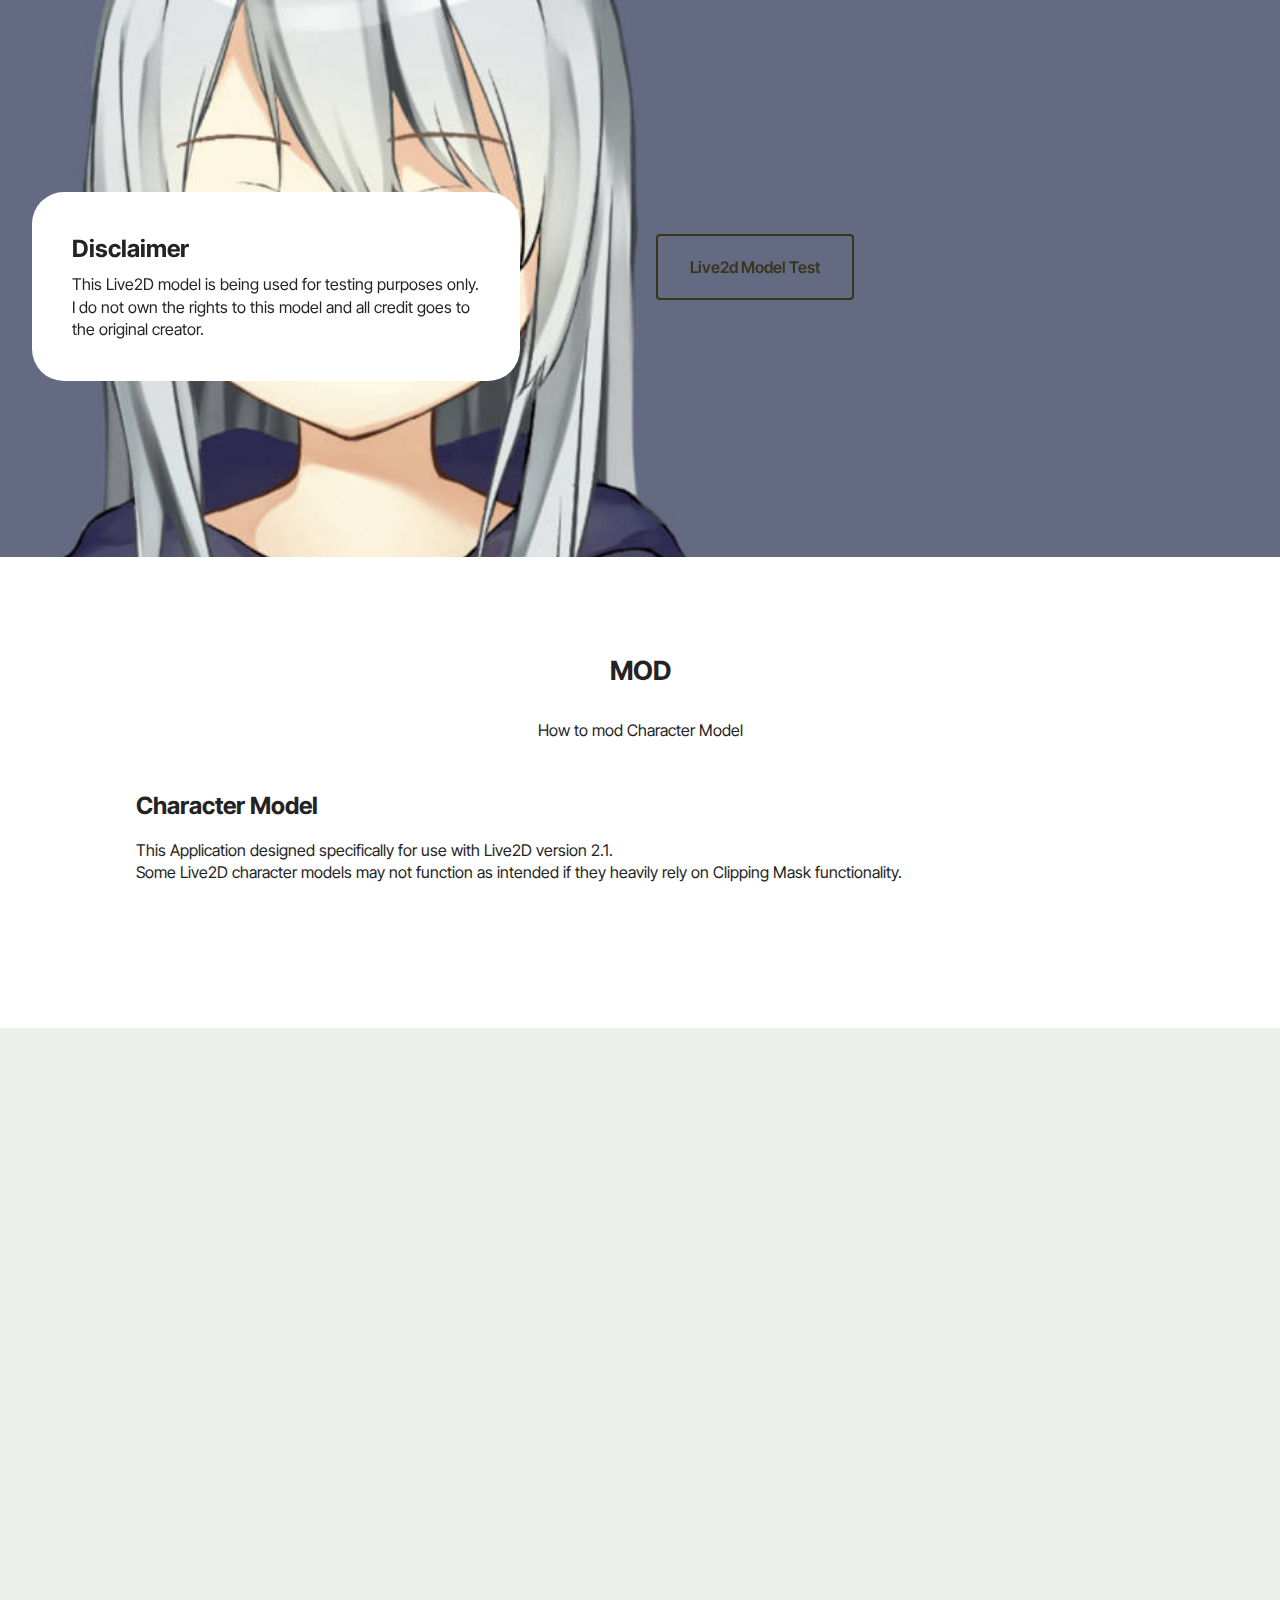
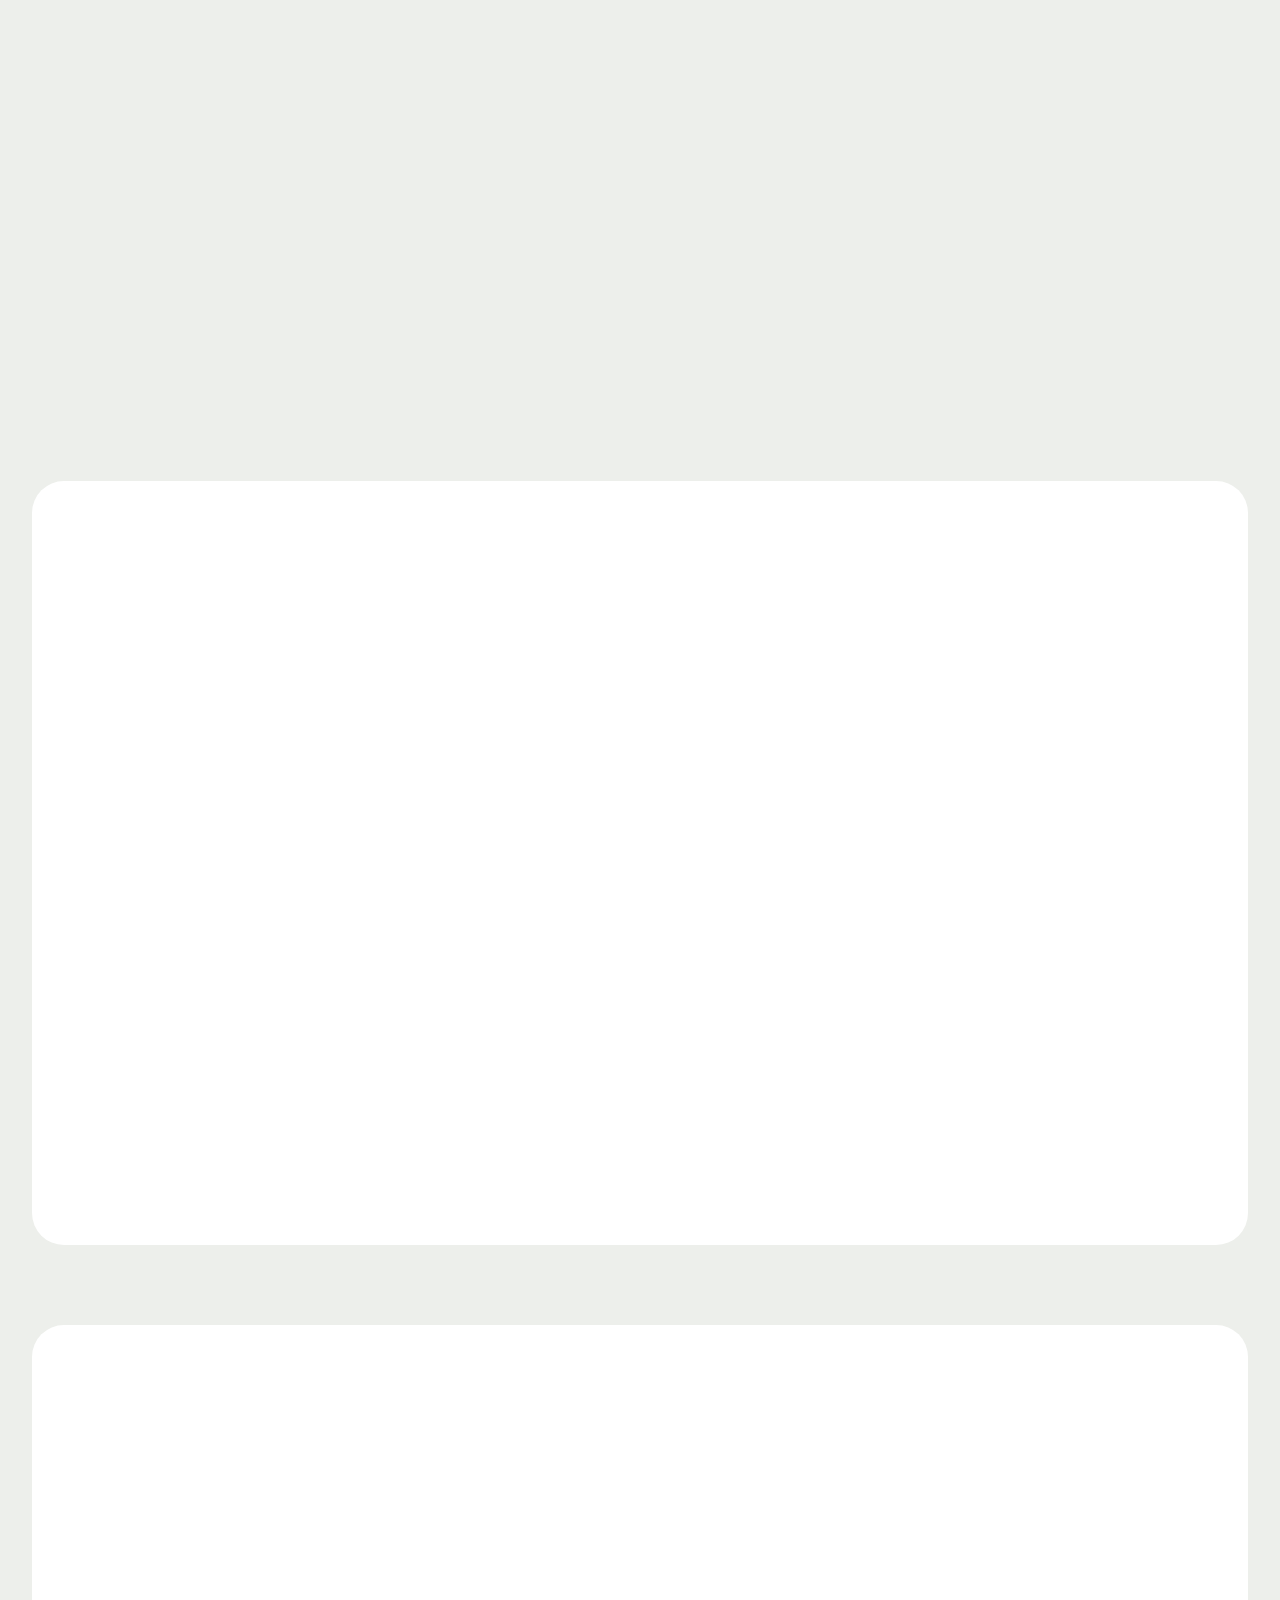
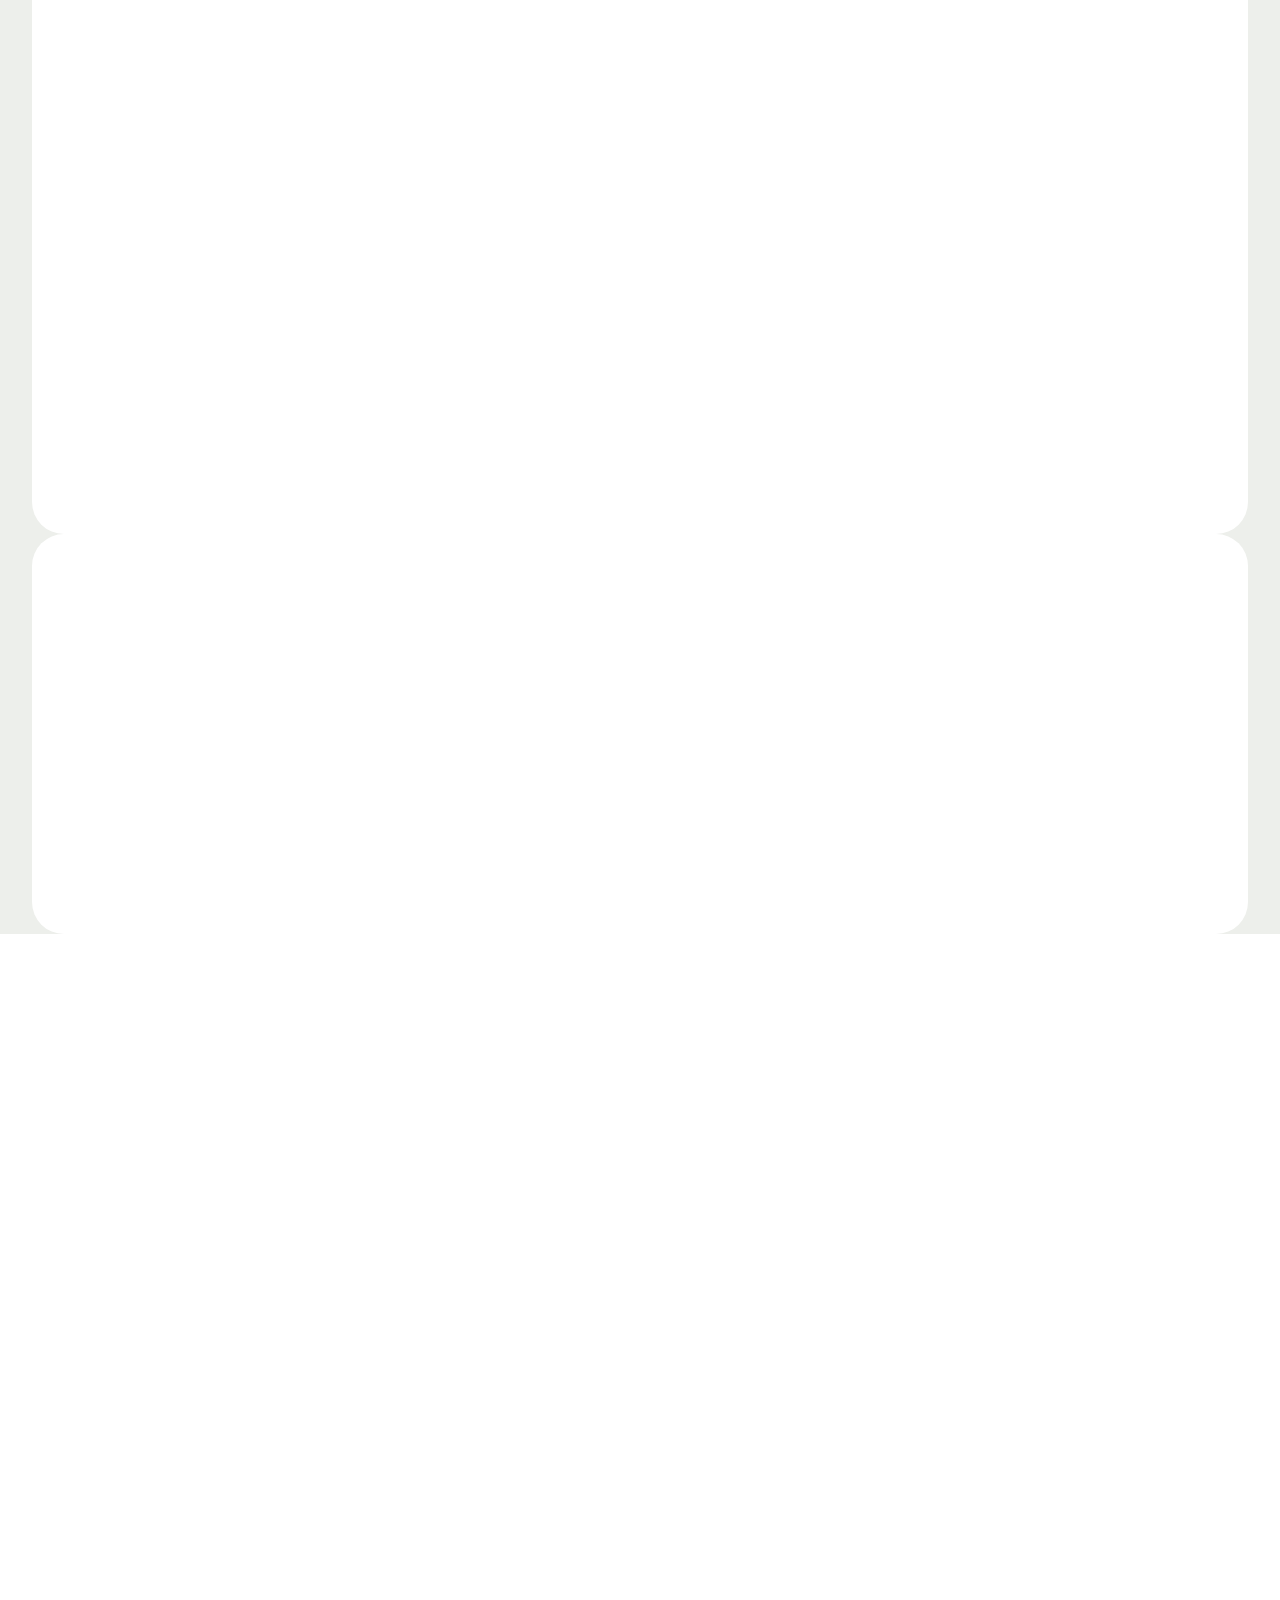
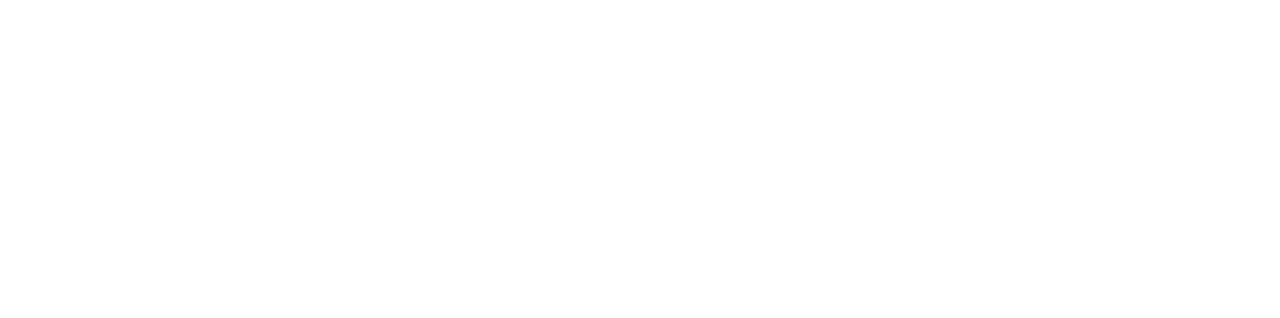
<file: page1.html>
<!DOCTYPE html>
<html  >
<head>
  <!-- Site made with Mobirise Website Builder v5.9.13, https://mobirise.com -->
  <meta charset="UTF-8">
  <meta http-equiv="X-UA-Compatible" content="IE=edge">
  <meta name="generator" content="Mobirise v5.9.13, mobirise.com">
  <meta name="viewport" content="width=device-width, initial-scale=1, minimum-scale=1">
  <meta name="description" content="">
  
  
  <title>Claudia:me MOD</title>
  <link rel="icon" href="data:;base64,iVBORw0KGgo=">

  <link rel="stylesheet" href="assets/bootstrap/css/bootstrap.min.css">
  <link rel="stylesheet" href="assets/bootstrap/css/bootstrap-grid.min.css">
  <link rel="stylesheet" href="assets/bootstrap/css/bootstrap-reboot.min.css">
  <link rel="stylesheet" href="assets/parallax/jarallax.css">
  <link rel="stylesheet" href="assets/animatecss/animate.css">
  <link rel="stylesheet" href="assets/theme/css/style.css">
  <link rel="preload" href="https://fonts.googleapis.com/css?family=Inter+Tight:100,200,300,400,500,600,700,800,900,100i,200i,300i,400i,500i,600i,700i,800i,900i&display=swap" as="style" onload="this.onload=null;this.rel='stylesheet'">
  <noscript><link rel="stylesheet" href="https://fonts.googleapis.com/css?family=Inter+Tight:100,200,300,400,500,600,700,800,900,100i,200i,300i,400i,500i,600i,700i,800i,900i&display=swap"></noscript>
  <link rel="preload" as="style" href="assets/mobirise/css/mbr-additional.css?v=iQMBs5"><link rel="stylesheet" href="assets/mobirise/css/mbr-additional.css?v=iQMBs5" type="text/css">

  
  
  
</head>
<body>
  
  <section data-bs-version="5.1" class="header6 cid-u2aBJyeUOF mbr-parallax-background" id="header06-1j">
	

	
	

	<div class="container-fluid">
		<div class="row">
			<div class="col-12 col-lg-5">
				<div class="card-wrapper">
					<h3 class="mbr-section-cardtitle mbr-fonts-style mb-2 display-5"><strong>Disclaimer&nbsp;</strong></h3>

					<p class="mbr-cardtext mbr-fonts-style mb-0 display-7">
					This Live2D model is being used for testing purposes only. I do not own the rights to this model and all credit goes to the original creator.
					</p>
				</div>
			</div>
			<div class="col-12 col-lg-6">
				
				
				
				<div class="mbr-section-btn mt-4"><a class="btn btn-success-outline display-7" href="https://drive.google.com/drive/folders/1ThhiPC4oIbg4Haj6XpvK4ODWbCX-Ajxa?usp=drive_link">Live2d Model Test</a></div>
			</div>
		</div>
	</div>
</section>

<section data-bs-version="5.1" class="content4 cid-u2aDEjzz8D" id="list02-1l">
    

    
    
    <div class="container-fluid">
        <div class="row justify-content-center">
            <div class="col-lg-10">
                <div class="title col-md-12 mb-5">
                    <h3 class="mbr-section-title mbr-fonts-style display-2">
                        <strong>MOD</strong></h3>
                    <h4 class="mbr-section-subtitle mbr-fonts-style mb-0 mt-4 display-7">How to mod Character Model</h4>
                </div>
                
                <div class="item features-without-image col-12 active">
                    <div class="item-wrapper">
                        <div class="card-box align-left">
                            <h5 class="card-title mbr-fonts-style mb-3 display-5"><strong>Character Model</strong></h5>
                            <p class="card-text mbr-fonts-style mb-5 display-7">
                                This Application designed specifically for use with Live2D version 2.1.<br>Some Live2D character models may not function as intended if they heavily rely on Clipping Mask functionality.&nbsp;</p>
                        </div>
                    </div>
                </div>
                
            </div>
        </div>
    </div>
</section>

<section data-bs-version="5.1" class="features028 cid-u2aAhvREBS" id="features028-1i">
	

	
	
	<div class="container">
		


		<div class="row justify-content-center  blockContent">

			<div class="col-12 col-lg">


				<div class="item features-without-image col-12 col-md-12 col-lg-12 active">
					<div class="item-wrapper">
						<div class="item-content">
							<h5 class="mbr-card-title mbr-fonts-style mt-0 mb-3 mbr-number display-1"><strong>&nbsp;Json Create</strong></h5>
							
							<p class="card-text mbr-fonts-style mt-0 mb-0 display-7">
								Basic Information:<br><br>type: "Live2D Model Setting" <strong>(must have)</strong><br>name: "HK416"&nbsp;<strong>(must have)</strong><br>mage: "hk416.png"&nbsp;<strong>(must have)</strong><br>Model: "HK416.moc"&nbsp;<strong>(must have)</strong><br>Prompt: "hk416.Gemini.json"&nbsp;<br>Audio: "HK416.audio.json"<br><br>Textures:&nbsp;(must have)<br><br>A list of texture files used by the model.<br>Physics:<br><br>"HK416_costume2_live2d_physics.json" defines the physics settings for the model.<br><br>Layout:<br><br>Defines the layout settings for the model on the screen.<br>Centered with a specified width and height.<br>Hit Areas:<br><br>Defines hit areas on the model, such as "head," "bust," and "body," each associated with a specific ID.<br>Expressions:<br><br>A list of expressions for the model, each associated with a file.<br>Expressions Icon:<br><br>Icon images associated with each expression.<br>Motions:<br><br>Defines various motions for the model, such as "idle," "tap_bust," "tap_head," "tap_body," "shake," and "waiting."<br>Each motion has a list of associated motion files with fade-in and fade-out durations.<br><br></p>
							
						</div>

					</div>
				</div>
				
				
			</div>
			<div class="col-12 col-lg-6">
				<div class="image-wrapper">
					<img class="w-100" src="assets/images/screen-shot-2024-01-23-at-3.35.31-pm-759x765.png" alt="Mobirise Website Builder">
				</div>
			</div>
		</div>
	</div>
</section>

<section data-bs-version="5.1" class="features024 cid-u2aOtJ75Mm" id="features024-1n">
  

  
  

  <div class="container-fluid">
    <div class="row justify-content-center align-items-center">
      <div class="col-12">
        <div class="card-wrapper">
          <div class="row">
            <div class="col-12 col-md-12 col-lg-6 image-wrapper">
              <img class="w-100" src="assets/images/screen-shot-2024-01-23-at-3.39.58-pm-998x742.png" alt="Mobirise Website Builder">
            </div>
            <div class="col-12 col-lg col-md-12">
              <div class="text-wrapper align-left">
                <h5 class="mbr-section-title mbr-fonts-style mb-4 display-2">Basic Information for Audio Json&nbsp;</h5>
                
                <p class="mbr-text mbr-fonts-style mb-4 display-7">Audio Responses:<br><br>Answer:<br><br>Yes: A set of audio responses associated with positive affirmations.<br>Error: A set of audio responses associated with error or problem situations.<br>Idle Audio: Different sets of audio responses based on the character's idle states.<br>Lazy: Audio responses associated with a lazy or lethargic state.<br>Malam: Audio responses associated with the evening or winding down.<br>Pagi: Audio responses associated with the morning or starting a new day.<br>Siang: Audio responses associated with the afternoon or midday.<br>Sore: Audio responses associated with the late afternoon.<br>Touch Audio:<br><br>Different sets of audio responses based on touch interactions with specific areas.<br>Body: Audio responses associated with body-related touch interactions.<br>Bust: Audio responses associated with bust-related touch interactions.<br>Head: Audio responses associated with head-related touch interactions.</p>
                
              </div>
            </div>
          </div>
        </div>
      </div>
    </div>
  </div>
</section>

<section data-bs-version="5.1" class="features024 cid-u2aQKB56gn" id="features024-1o">
  

  
  

  <div class="container-fluid">
    <div class="row justify-content-center align-items-center">
      <div class="col-12">
        <div class="card-wrapper">
          <div class="row">
            <div class="col-12 col-md-12 col-lg-6 image-wrapper">
              <img class="w-100" src="assets/images/screen-shot-2024-01-23-at-3.48.09-pm-1000x532.png" alt="Mobirise Website Builder">
            </div>
            <div class="col-12 col-lg col-md-12">
              <div class="text-wrapper align-left">
                <h5 class="mbr-section-title mbr-fonts-style mb-4 display-2">Basic Information for AI Prompt Json&nbsp;</h5>
                
                <p class="mbr-text mbr-fonts-style mb-4 display-7">Type: "Gemini Model Setting"<br>Model: "gemini-pro"<br>Generation Configuration:<br><br>Specifies configuration parameters for generating responses using the Gemini model.<br>Temperature: 0.9<br>Top K: 1<br>Top P: 1<br>Max Output Tokens: 2048<br>Safety Settings:<br><br>Defines safety settings related to different harm categories and blocking thresholds.<br>HarmCategory.HARASSMENT: BlockThreshold.MEDIUM_AND_ABOVE<br>HarmCategory.HATE_SPEECH: BlockThreshold.MEDIUM_AND_ABOVE<br>HarmCategory.SEXUALLY_EXPLICIT: BlockThreshold.ONLY_HIGH<br>HarmCategory.DANGEROUS_CONTENT: BlockThreshold.ONLY_HIGH<br>Chat History:<br><br>Contains a set of predefined responses for specific user inputs.<br>For example, "what are you?" has a corresponding response about the character HK416's origin and modifications.<br>Other entries provide responses for greetings, expressions of laziness, inquiries about the character's identity, and requests for information about the character's history and manufacturer.<br></p>
                
              </div>
            </div>
          </div>
        </div>
      </div>
    </div>
  </div>
</section>

<section data-bs-version="5.1" class="features025 cid-u2aRLU0Q4D" id="features025-1p">
  

  
  

  <div class="container-fluid">
    <div class="row justify-content-center align-items-center">
      <div class="col-12">
        <div class="card-wrapper">
          <div class="row">
            <div class="col-12 col-md-12 col-lg-8 image-wrapper">
              <img class="w-100" src="assets/images/screen-shot-2024-01-23-at-3.52.57-pm-665x347.png" alt="Mobirise Website Builder">
            </div>
            <div class="col-12 col-lg col-md-12">
              <div class="text-wrapper align-left">
                <h5 class="mbr-section-title mbr-fonts-style mb-4 display-2">
                  Structure Folder</h5>
                
                <p class="mbr-text mbr-fonts-style mb-4 display-7">
                  Compressing files into a ZIP format.<br>
                </p>
                <div class="mbr-section-btn mt-3"><a class="btn btn-lg btn-white display-7" href="https://drive.google.com/file/d/1yVBCBxRe-0DgSZXeT2bPf1eyeH-Uuk2Q/view?usp=sharing" target="_blank">Downlaod Test File</a></div>
              </div>
            </div>
          </div>
        </div>
      </div>
    </div>
  </div>
</section>

<section data-bs-version="5.1" class="image02 cid-u2aVVP0GLg" id="image02-1q">
  
  
  
  <div class="container">
    <div class="row">
      <div class="col-12 col-lg-10">
        <div class="row">
          <div class="col-12 col-lg-5">
            <div class="img-item">
              <img class="w-100 mb-4" src="assets/images/screen-shot-2024-01-23-at-4.09.35-pm-447x621.png" alt="Mobirise Website Builder">
              <h5 class="mbr-fonts-style mb-3 display-5">
                <strong>Install MOD</strong></h5>
              <p class="mbr-text mbr-fonts-style mb-sm-5 display-7">Click Setting, MOD, pick File.<br><br>Hold for install .</p>
            </div>
          </div>
          <div class="col-12 col-lg">
            <div class="img-item">
              <img class="w-100 mb-4" src="assets/images/screen-shot-2024-01-23-at-4.11.22-pm-411x320.png" alt="Mobirise Website Builder">
              <h5 class="mbr-fonts-style mb-3 display-5">
                <strong>Test MOD</strong></h5>
              <p class="mbr-text mbr-fonts-style mb-0 display-7"><br>Click the "Smile Icon" to access the model selection menu.<br>Slide your finger from "Expressions" to "Model" to switch categories.<br>Choose the model you want to test.<br>Note:<br><br>You can test the model's functionalities even without purchasing it.<br>To test offline, simply turn off your internet connection before selecting a model.</p>
            </div>
          </div>
        </div>
      </div>
    </div>
  </div>
</section><section class="display-7" style="padding: 0;align-items: center;justify-content: center;flex-wrap: wrap;    align-content: center;display: flex;position: relative;height: 4rem;"><a href="https://mobiri.se/3136074" style="flex: 1 1;height: 4rem;position: absolute;width: 100%;z-index: 1;"><img alt="" style="height: 4rem;" src="[data-uri]"></a><p style="margin: 0;text-align: center;" class="display-7">&#8204;</p><a style="z-index:1" href="https://mobirise.com/builder/landing-page-software.html">Landing Page Software</a></section><script src="assets/bootstrap/js/bootstrap.bundle.min.js"></script>  <script src="assets/parallax/jarallax.js"></script>  <script src="assets/smoothscroll/smooth-scroll.js"></script>  <script src="assets/ytplayer/index.js"></script>  <script src="assets/theme/js/script.js"></script>  
  
  
  <input name="animation" type="hidden">
  </body>
</html>
</file>
<file: assets/parallax/jarallax.css>
.jarallax {
    position: relative;
    z-index: 0;
}
.jarallax > .jarallax-img {
    position: absolute;
    object-fit: cover;
    /* support for plugin https://github.com/bfred-it/object-fit-images */
    font-family: 'object-fit: cover;';
    top: 0;
    left: 0;
    width: 100%;
    height: 100%;
    z-index: -1;
}
</file>
<file: assets/theme/css/style.css>
@charset "UTF-8";
section {
  background-color: #ffffff;
}

body {
  font-style: normal;
  line-height: 1.5;
  font-weight: 400;
  color: #232323;
  position: relative;
}

button {
  background-color: transparent;
  border-color: transparent;
}

.embla__button,
.carousel-control {
  background-color: #edefea !important;
  opacity: 0.8 !important;
  color: #464845 !important;
  border-color: #edefea !important;
}

.carousel .close,
.modalWindow .close {
  background-color: #edefea !important;
  color: #464845 !important;
  border-color: #edefea !important;
  opacity: 0.8 !important;
}

.carousel .close:hover,
.modalWindow .close:hover {
  opacity: 1 !important;
}

.carousel-indicators li {
  background-color: #edefea !important;
  border: 2px solid #464845 !important;
}

.carousel-indicators li:hover,
.carousel-indicators li:active {
  opacity: 0.8 !important;
}

.embla__button:hover,
.carousel-control:hover {
  background-color: #edefea !important;
  opacity: 1 !important;
}

.modalWindow-video-container {
  height: 80%;
}

section,
.container,
.container-fluid {
  position: relative;
  word-wrap: break-word;
}

a.mbr-iconfont:hover {
  text-decoration: none;
}

.article .lead p,
.article .lead ul,
.article .lead ol,
.article .lead pre,
.article .lead blockquote {
  margin-bottom: 0;
}

a {
  font-style: normal;
  font-weight: 400;
  cursor: pointer;
}
a, a:hover {
  text-decoration: none;
}

.mbr-section-title {
  font-style: normal;
  line-height: 1.3;
}

.mbr-section-subtitle {
  line-height: 1.3;
}

.mbr-text {
  font-style: normal;
  line-height: 1.7;
}

h1,
h2,
h3,
h4,
h5,
h6,
.display-1,
.display-2,
.display-4,
.display-5,
.display-7,
span,
p,
a {
  line-height: 1;
  word-break: break-word;
  word-wrap: break-word;
  font-weight: 400;
}

b,
strong {
  font-weight: bold;
}

input:-webkit-autofill, input:-webkit-autofill:hover, input:-webkit-autofill:focus, input:-webkit-autofill:active {
  transition-delay: 9999s;
  -webkit-transition-property: background-color, color;
  transition-property: background-color, color;
}

textarea[type=hidden] {
  display: none;
}

section {
  background-position: 50% 50%;
  background-repeat: no-repeat;
  background-size: cover;
}
section .mbr-background-video,
section .mbr-background-video-preview {
  position: absolute;
  bottom: 0;
  left: 0;
  right: 0;
  top: 0;
}

.hidden {
  visibility: hidden;
}

.mbr-z-index20 {
  z-index: 20;
}

/*! Base colors */
.mbr-white {
  color: #ffffff;
}

.mbr-black {
  color: #111111;
}

.mbr-bg-white {
  background-color: #ffffff;
}

.mbr-bg-black {
  background-color: #000000;
}

/*! Text-aligns */
.align-left {
  text-align: left;
}

.align-center {
  text-align: center;
}

.align-right {
  text-align: right;
}

/*! Font-weight  */
.mbr-light {
  font-weight: 300;
}

.mbr-regular {
  font-weight: 400;
}

.mbr-semibold {
  font-weight: 500;
}

.mbr-bold {
  font-weight: 700;
}

/*! Media  */
.media-content {
  flex-basis: 100%;
}

.media-container-row {
  display: flex;
  flex-direction: row;
  flex-wrap: wrap;
  justify-content: center;
  align-content: center;
  align-items: start;
}
.media-container-row .media-size-item {
  width: 400px;
}

.media-container-column {
  display: flex;
  flex-direction: column;
  flex-wrap: wrap;
  justify-content: center;
  align-content: center;
  align-items: stretch;
}
.media-container-column > * {
  width: 100%;
}

@media (min-width: 992px) {
  .media-container-row {
    flex-wrap: nowrap;
  }
}
figure {
  margin-bottom: 0;
  overflow: hidden;
}

figure[mbr-media-size] {
  transition: width 0.1s;
}

img,
iframe {
  display: block;
  width: 100%;
}

.card {
  background-color: transparent;
  border: none;
}

.card-box {
  width: 100%;
}

.card-img {
  text-align: center;
  flex-shrink: 0;
  -webkit-flex-shrink: 0;
}

.media {
  max-width: 100%;
  margin: 0 auto;
}

.mbr-figure {
  align-self: center;
}

.media-container > div {
  max-width: 100%;
}

.mbr-figure img,
.card-img img {
  width: 100%;
}

@media (max-width: 991px) {
  .media-size-item {
    width: auto !important;
  }
  .media {
    width: auto;
  }
  .mbr-figure {
    width: 100% !important;
  }
}
/*! Buttons */
.mbr-section-btn {
  margin-left: -0.6rem;
  margin-right: -0.6rem;
  font-size: 0;
}

.btn {
  font-weight: 600;
  border-width: 1px;
  font-style: normal;
  margin: 0.6rem 0.6rem;
  white-space: normal;
  transition: all 0.2s ease-in-out;
  display: inline-flex;
  align-items: center;
  justify-content: center;
  word-break: break-word;
}

.btn-sm {
  font-weight: 600;
  letter-spacing: 0px;
  transition: all 0.3s ease-in-out;
}

.btn-md {
  font-weight: 600;
  letter-spacing: 0px;
  transition: all 0.3s ease-in-out;
}

.btn-lg {
  font-weight: 600;
  letter-spacing: 0px;
  transition: all 0.3s ease-in-out;
}

.btn-form {
  margin: 0;
}
.btn-form:hover {
  cursor: pointer;
}

nav .mbr-section-btn {
  margin-left: 0rem;
  margin-right: 0rem;
}

/*! Btn icon margin */
.btn .mbr-iconfont,
.btn.btn-sm .mbr-iconfont {
  order: 1;
  cursor: pointer;
  margin-left: 0.5rem;
  vertical-align: sub;
}

.btn.btn-md .mbr-iconfont,
.btn.btn-md .mbr-iconfont {
  margin-left: 0.8rem;
}

.mbr-regular {
  font-weight: 400;
}

.mbr-semibold {
  font-weight: 500;
}

.mbr-bold {
  font-weight: 700;
}

[type=submit] {
  -webkit-appearance: none;
}

/*! Full-screen */
.mbr-fullscreen .mbr-overlay {
  min-height: 100vh;
}

.mbr-fullscreen {
  display: flex;
  display: -moz-flex;
  display: -ms-flex;
  display: -o-flex;
  align-items: center;
  min-height: 100vh;
  padding-top: 3rem;
  padding-bottom: 3rem;
}

/*! Map */
.map {
  height: 25rem;
  position: relative;
}
.map iframe {
  width: 100%;
  height: 100%;
}

/*! Scroll to top arrow */
.mbr-arrow-up {
  bottom: 25px;
  right: 90px;
  position: fixed;
  text-align: right;
  z-index: 5000;
  color: #ffffff;
  font-size: 22px;
}

.mbr-arrow-up a {
  background: rgba(0, 0, 0, 0.2);
  border-radius: 50%;
  color: #fff;
  display: inline-block;
  height: 60px;
  width: 60px;
  border: 2px solid #fff;
  outline-style: none !important;
  position: relative;
  text-decoration: none;
  transition: all 0.3s ease-in-out;
  cursor: pointer;
  text-align: center;
}
.mbr-arrow-up a:hover {
  background-color: rgba(0, 0, 0, 0.4);
}
.mbr-arrow-up a i {
  line-height: 60px;
}

.mbr-arrow-up-icon {
  display: block;
  color: #fff;
}

.mbr-arrow-up-icon::before {
  content: "›";
  display: inline-block;
  font-family: serif;
  font-size: 22px;
  line-height: 1;
  font-style: normal;
  position: relative;
  top: 6px;
  left: -4px;
  transform: rotate(-90deg);
}

/*! Arrow Down */
.mbr-arrow {
  position: absolute;
  bottom: 45px;
  left: 50%;
  width: 60px;
  height: 60px;
  cursor: pointer;
  background-color: rgba(80, 80, 80, 0.5);
  border-radius: 50%;
  transform: translateX(-50%);
}
@media (max-width: 767px) {
  .mbr-arrow {
    display: none;
  }
}
.mbr-arrow > a {
  display: inline-block;
  text-decoration: none;
  outline-style: none;
  animation: arrowdown 1.7s ease-in-out infinite;
  color: #ffffff;
}
.mbr-arrow > a > i {
  position: absolute;
  top: -2px;
  left: 15px;
  font-size: 2rem;
}

#scrollToTop a i::before {
  content: "";
  position: absolute;
  display: block;
  border-bottom: 2.5px solid #fff;
  border-left: 2.5px solid #fff;
  width: 27.8%;
  height: 27.8%;
  left: 50%;
  top: 51%;
  transform: translateY(-30%) translateX(-50%) rotate(135deg);
}

@keyframes arrowdown {
  0% {
    transform: translateY(0px);
  }
  50% {
    transform: translateY(-5px);
  }
  100% {
    transform: translateY(0px);
  }
}
@media (max-width: 500px) {
  .mbr-arrow-up {
    left: 0;
    right: 0;
    text-align: center;
  }
}
/*Gradients animation*/
@keyframes gradient-animation {
  from {
    background-position: 0% 100%;
    animation-timing-function: ease-in-out;
  }
  to {
    background-position: 100% 0%;
    animation-timing-function: ease-in-out;
  }
}
.bg-gradient {
  background-size: 200% 200%;
  animation: gradient-animation 5s infinite alternate;
  -webkit-animation: gradient-animation 5s infinite alternate;
}

.menu .navbar-brand {
  display: -webkit-flex;
}
.menu .navbar-brand span {
  display: flex;
  display: -webkit-flex;
}
.menu .navbar-brand .navbar-caption-wrap {
  display: -webkit-flex;
}
.menu .navbar-brand .navbar-logo img {
  display: -webkit-flex;
  width: auto;
}
@media (min-width: 768px) and (max-width: 991px) {
  .menu .navbar-toggleable-sm .navbar-nav {
    display: -ms-flexbox;
  }
}
@media (max-width: 991px) {
  .menu .navbar-collapse {
    max-height: 93.5vh;
  }
  .menu .navbar-collapse.show {
    overflow: auto;
  }
}
@media (min-width: 992px) {
  .menu .navbar-nav.nav-dropdown {
    display: -webkit-flex;
  }
  .menu .navbar-toggleable-sm .navbar-collapse {
    display: -webkit-flex !important;
  }
  .menu .collapsed .navbar-collapse {
    max-height: 93.5vh;
  }
  .menu .collapsed .navbar-collapse.show {
    overflow: auto;
  }
}
@media (max-width: 767px) {
  .menu .navbar-collapse {
    max-height: 80vh;
  }
}

.nav-link .mbr-iconfont {
  margin-right: 0.5rem;
}

.navbar {
  display: -webkit-flex;
  -webkit-flex-wrap: wrap;
  -webkit-align-items: center;
  -webkit-justify-content: space-between;
}

.navbar-collapse {
  -webkit-flex-basis: 100%;
  -webkit-flex-grow: 1;
  -webkit-align-items: center;
}

.nav-dropdown .link {
  padding: 0.667em 1.667em !important;
  margin: 0 !important;
}

.nav {
  display: -webkit-flex;
  -webkit-flex-wrap: wrap;
}

.row {
  display: -webkit-flex;
  -webkit-flex-wrap: wrap;
}

.justify-content-center {
  -webkit-justify-content: center;
}

.form-inline {
  display: -webkit-flex;
}

.card-wrapper {
  -webkit-flex: 1;
}

.carousel-control {
  z-index: 10;
  display: -webkit-flex;
}

.carousel-controls {
  display: -webkit-flex;
}

.media {
  display: -webkit-flex;
}

.form-group:focus {
  outline: none;
}

.jq-selectbox__select {
  padding: 7px 0;
  position: relative;
}

.jq-selectbox__dropdown {
  overflow: hidden;
  border-radius: 10px;
  position: absolute;
  top: 100%;
  left: 0 !important;
  width: 100% !important;
}

.jq-selectbox__trigger-arrow {
  right: 0;
  transform: translateY(-50%);
}

.jq-selectbox li {
  padding: 1.07em 0.5em;
}

input[type=range] {
  padding-left: 0 !important;
  padding-right: 0 !important;
}

.modal-dialog,
.modal-content {
  height: 100%;
}

.modal-dialog .carousel-inner {
  height: calc(100vh - 1.75rem);
}
@media (max-width: 575px) {
  .modal-dialog .carousel-inner {
    height: calc(100vh - 1rem);
  }
}

.carousel-item {
  text-align: center;
}

.carousel-item img {
  margin: auto;
}

.navbar-toggler {
  align-self: flex-start;
  padding: 0.25rem 0.75rem;
  font-size: 1.25rem;
  line-height: 1;
  background: transparent;
  border: 1px solid transparent;
  border-radius: 0.25rem;
}

.navbar-toggler:focus,
.navbar-toggler:hover {
  text-decoration: none;
  box-shadow: none;
}

.navbar-toggler-icon {
  display: inline-block;
  width: 1.5em;
  height: 1.5em;
  vertical-align: middle;
  content: "";
  background: no-repeat center center;
  background-size: 100% 100%;
}

.navbar-toggler-left {
  position: absolute;
  left: 1rem;
}

.navbar-toggler-right {
  position: absolute;
  right: 1rem;
}

.card-img {
  width: auto;
}

.menu .navbar.collapsed:not(.beta-menu) {
  flex-direction: column;
}

.carousel-item.active,
.carousel-item-next,
.carousel-item-prev {
  display: flex;
}

.note-air-layout .dropup .dropdown-menu,
.note-air-layout .navbar-fixed-bottom .dropdown .dropdown-menu {
  bottom: initial !important;
}

html,
body {
  height: auto;
  min-height: 100vh;
}

.dropup .dropdown-toggle::after {
  display: none;
}

.form-asterisk {
  font-family: initial;
  position: absolute;
  top: -2px;
  font-weight: normal;
}

.form-control-label {
  position: relative;
  cursor: pointer;
  margin-bottom: 0.357em;
  padding: 0;
}

.alert {
  color: #ffffff;
  border-radius: 0;
  border: 0;
  font-size: 1.1rem;
  line-height: 1.5;
  margin-bottom: 1.875rem;
  padding: 1.25rem;
  position: relative;
  text-align: center;
}
.alert.alert-form::after {
  background-color: inherit;
  bottom: -7px;
  content: "";
  display: block;
  height: 14px;
  left: 50%;
  margin-left: -7px;
  position: absolute;
  transform: rotate(45deg);
  width: 14px;
}

.form-control {
  background-color: #ffffff;
  background-clip: border-box;
  color: #232323;
  line-height: 1rem !important;
  height: auto;
  padding: 1.2rem 2rem;
  transition: border-color 0.25s ease 0s;
  border: 1px solid transparent !important;
  border-radius: 4px;
  box-shadow: rgba(0, 0, 0, 0.07) 0px 1px 1px 0px, rgba(0, 0, 0, 0.07) 0px 1px 3px 0px, rgba(0, 0, 0, 0.03) 0px 0px 0px 1px;
}
.form-active .form-control:invalid {
  border-color: red;
}

.row > * {
  padding-right: 1rem;
  padding-left: 1rem;
}

form .row {
  margin-left: -0.6rem;
  margin-right: -0.6rem;
}
form .row [class*=col] {
  padding-left: 0.6rem;
  padding-right: 0.6rem;
}

form .mbr-section-btn {
  padding-left: 0.6rem;
  padding-right: 0.6rem;
}

form .form-check-input {
  margin-top: 0.5;
}

textarea.form-control {
  line-height: 1.5rem !important;
}

.form-group {
  margin-bottom: 1.2rem;
}

.form-control,
form .btn {
  min-height: 48px;
}

.gdpr-block label span.textGDPR input[name=gdpr] {
  top: 7px;
}

.form-control:focus {
  box-shadow: none;
}

:focus {
  outline: none;
}

.mbr-overlay {
  background-color: #000;
  bottom: 0;
  left: 0;
  opacity: 0.5;
  position: absolute;
  right: 0;
  top: 0;
  z-index: 0;
  pointer-events: none;
}

blockquote {
  font-style: italic;
  padding: 3rem;
  font-size: 1.09rem;
  position: relative;
  border-left: 3px solid;
}

ul,
ol,
pre,
blockquote {
  margin-bottom: 2.3125rem;
}

.mt-4 {
  margin-top: 2rem !important;
}

.mb-4 {
  margin-bottom: 2rem !important;
}

.container,
.container-fluid {
  padding-left: 16px;
  padding-right: 16px;
}

.row {
  margin-left: -16px;
  margin-right: -16px;
}
.row > [class*=col] {
  padding-left: 16px;
  padding-right: 16px;
}

@media (min-width: 992px) {
  .container-fluid {
    padding-left: 32px;
    padding-right: 32px;
  }
}
@media (max-width: 991px) {
  .mbr-container {
    padding-left: 16px;
    padding-right: 16px;
  }
}
.app-video-wrapper > img {
  opacity: 1;
}

.app-video-wrapper {
  background: transparent;
}

.item {
  position: relative;
}

.dropdown-menu .dropdown-menu {
  left: 100%;
}

.dropdown-item + .dropdown-menu {
  display: none;
}

.dropdown-item:hover + .dropdown-menu,
.dropdown-menu:hover {
  display: block;
}

@media (min-aspect-ratio: 16/9) {
  .mbr-video-foreground {
    height: 300% !important;
    top: -100% !important;
  }
}
@media (max-aspect-ratio: 16/9) {
  .mbr-video-foreground {
    width: 300% !important;
    left: -100% !important;
  }
}.engine {
	position: absolute;
	text-indent: -2400px;
	text-align: center;
	padding: 0;
	top: 0;
	left: -2400px;
}
</file>
<file: assets/mobirise/css/mbr-additional.css>
.btn {
  border-width: 2px;
}
img,
.card-wrap,
.card-wrapper,
.video-wrapper,
.mbr-figure iframe,
.google-map iframe,
.slide-content,
.plan,
.card,
.item-wrapper {
  border-radius: 2rem !important;
}
.video-wrapper {
  overflow: hidden;
}
body {
  font-family: Inter Tight;
}
.display-1 {
  font-family: 'Inter Tight', sans-serif;
  font-size: 1rem;
  line-height: 1;
}
.display-1 > .mbr-iconfont {
  font-size: 1.25rem;
}
.display-2 {
  font-family: 'Inter Tight', sans-serif;
  font-size: 1.8rem;
  line-height: 1;
}
.display-2 > .mbr-iconfont {
  font-size: 2.25rem;
}
.display-4 {
  font-family: 'Inter Tight', sans-serif;
  font-size: 1.4rem;
  line-height: 1.5;
}
.display-4 > .mbr-iconfont {
  font-size: 1.75rem;
}
.display-5 {
  font-family: 'Inter Tight', sans-serif;
  font-size: 1.6rem;
  line-height: 1.5;
}
.display-5 > .mbr-iconfont {
  font-size: 2rem;
}
.display-7 {
  font-family: 'Inter Tight', sans-serif;
  font-size: 1rem;
  line-height: 1.3;
}
.display-7 > .mbr-iconfont {
  font-size: 1.25rem;
}
/* ---- Fluid typography for mobile devices ---- */
/* 1.4 - font scale ratio ( bootstrap == 1.42857 ) */
/* 100vw - current viewport width */
/* (48 - 20)  48 == 48rem == 768px, 20 == 20rem == 320px(minimal supported viewport) */
/* 0.65 - min scale variable, may vary */
@media (max-width: 992px) {
  .display-1 {
    font-size: 0.8rem;
  }
}
@media (max-width: 768px) {
  .display-1 {
    font-size: 0.7rem;
    font-size: calc( 1rem + (1 - 1) * ((100vw - 20rem) / (48 - 20)));
    line-height: calc( 1.1 * (1rem + (1 - 1) * ((100vw - 20rem) / (48 - 20))));
  }
  .display-2 {
    font-size: 1.44rem;
    font-size: calc( 1.28rem + (1.8 - 1.28) * ((100vw - 20rem) / (48 - 20)));
    line-height: calc( 1.3 * (1.28rem + (1.8 - 1.28) * ((100vw - 20rem) / (48 - 20))));
  }
  .display-4 {
    font-size: 1.12rem;
    font-size: calc( 1.14rem + (1.4 - 1.14) * ((100vw - 20rem) / (48 - 20)));
    line-height: calc( 1.4 * (1.14rem + (1.4 - 1.14) * ((100vw - 20rem) / (48 - 20))));
  }
  .display-5 {
    font-size: 1.28rem;
    font-size: calc( 1.21rem + (1.6 - 1.21) * ((100vw - 20rem) / (48 - 20)));
    line-height: calc( 1.4 * (1.21rem + (1.6 - 1.21) * ((100vw - 20rem) / (48 - 20))));
  }
  .display-7 {
    font-size: 0.8rem;
    font-size: calc( 1rem + (1 - 1) * ((100vw - 20rem) / (48 - 20)));
    line-height: calc( 1.4 * (1rem + (1 - 1) * ((100vw - 20rem) / (48 - 20))));
  }
}
@media (min-width: 992px) and (max-width: 1400px) {
  .display-1 {
    font-size: 0.7rem;
    font-size: calc( 1rem + (1 - 1) * ((100vw - 62rem) / (87 - 62)));
    line-height: calc( 1.1 * (1rem + (1 - 1) * ((100vw - 62rem) / (87 - 62))));
  }
  .display-2 {
    font-size: 1.44rem;
    font-size: calc( 1.28rem + (1.8 - 1.28) * ((100vw - 62rem) / (87 - 62)));
    line-height: calc( 1.3 * (1.28rem + (1.8 - 1.28) * ((100vw - 62rem) / (87 - 62))));
  }
  .display-4 {
    font-size: 1.12rem;
    font-size: calc( 1.14rem + (1.4 - 1.14) * ((100vw - 62rem) / (87 - 62)));
    line-height: calc( 1.4 * (1.14rem + (1.4 - 1.14) * ((100vw - 62rem) / (87 - 62))));
  }
  .display-5 {
    font-size: 1.28rem;
    font-size: calc( 1.21rem + (1.6 - 1.21) * ((100vw - 62rem) / (87 - 62)));
    line-height: calc( 1.4 * (1.21rem + (1.6 - 1.21) * ((100vw - 62rem) / (87 - 62))));
  }
  .display-7 {
    font-size: 0.8rem;
    font-size: calc( 1rem + (1 - 1) * ((100vw - 62rem) / (87 - 62)));
    line-height: calc( 1.4 * (1rem + (1 - 1) * ((100vw - 62rem) / (87 - 62))));
  }
}
/* Buttons */
.btn {
  padding: 1.25rem 2rem;
  border-radius: 4px;
}
@media (max-width: 767px) {
  .btn {
    padding: 0.75rem 1.5rem;
  }
}
.btn-sm {
  padding: 0.6rem 1.2rem;
  border-radius: 4px;
}
.btn-md {
  padding: 0.6rem 1.2rem;
  border-radius: 4px;
}
.btn-lg {
  padding: 1.25rem 2rem;
  border-radius: 4px;
}
.bg-primary {
  background-color: #2b7a69 !important;
}
.bg-success {
  background-color: #3a341c !important;
}
.bg-info {
  background-color: #320707 !important;
}
.bg-warning {
  background-color: #a0e2e1 !important;
}
.bg-danger {
  background-color: #ffffff !important;
}
.btn-primary,
.btn-primary:active {
  background-color: #2b7a69 !important;
  border-color: #2b7a69 !important;
  color: #ffffff !important;
  box-shadow: none;
}
.btn-primary:hover,
.btn-primary:focus,
.btn-primary.focus,
.btn-primary.active {
  color: inherit;
  background-color: #38a089 !important;
  border-color: #38a089 !important;
  box-shadow: none;
}
.btn-primary.disabled,
.btn-primary:disabled {
  color: #ffffff !important;
  background-color: #38a089 !important;
  border-color: #38a089 !important;
}
.btn-secondary,
.btn-secondary:active {
  background-color: #ffd7ef !important;
  border-color: #ffd7ef !important;
  color: #d70081 !important;
  box-shadow: none;
}
.btn-secondary:hover,
.btn-secondary:focus,
.btn-secondary.focus,
.btn-secondary.active {
  color: inherit;
  background-color: #ffffff !important;
  border-color: #ffffff !important;
  box-shadow: none;
}
.btn-secondary.disabled,
.btn-secondary:disabled {
  color: #d70081 !important;
  background-color: #ffffff !important;
  border-color: #ffffff !important;
}
.btn-info,
.btn-info:active {
  background-color: #320707 !important;
  border-color: #320707 !important;
  color: #ffffff !important;
  box-shadow: none;
}
.btn-info:hover,
.btn-info:focus,
.btn-info.focus,
.btn-info.active {
  color: inherit;
  background-color: #5f0d0d !important;
  border-color: #5f0d0d !important;
  box-shadow: none;
}
.btn-info.disabled,
.btn-info:disabled {
  color: #ffffff !important;
  background-color: #5f0d0d !important;
  border-color: #5f0d0d !important;
}
.btn-success,
.btn-success:active {
  background-color: #3a341c !important;
  border-color: #3a341c !important;
  color: #ffffff !important;
  box-shadow: none;
}
.btn-success:hover,
.btn-success:focus,
.btn-success.focus,
.btn-success.active {
  color: inherit;
  background-color: #5c532d !important;
  border-color: #5c532d !important;
  box-shadow: none;
}
.btn-success.disabled,
.btn-success:disabled {
  color: #ffffff !important;
  background-color: #5c532d !important;
  border-color: #5c532d !important;
}
.btn-warning,
.btn-warning:active {
  background-color: #a0e2e1 !important;
  border-color: #a0e2e1 !important;
  color: #1f6463 !important;
  box-shadow: none;
}
.btn-warning:hover,
.btn-warning:focus,
.btn-warning.focus,
.btn-warning.active {
  color: inherit;
  background-color: #c7eeed !important;
  border-color: #c7eeed !important;
  box-shadow: none;
}
.btn-warning.disabled,
.btn-warning:disabled {
  color: #1f6463 !important;
  background-color: #c7eeed !important;
  border-color: #c7eeed !important;
}
.btn-danger,
.btn-danger:active {
  background-color: #ffffff !important;
  border-color: #ffffff !important;
  color: #808080 !important;
  box-shadow: none;
}
.btn-danger:hover,
.btn-danger:focus,
.btn-danger.focus,
.btn-danger.active {
  color: inherit;
  background-color: #ffffff !important;
  border-color: #ffffff !important;
  box-shadow: none;
}
.btn-danger.disabled,
.btn-danger:disabled {
  color: #808080 !important;
  background-color: #ffffff !important;
  border-color: #ffffff !important;
}
.btn-white,
.btn-white:active {
  background-color: #eff0ec !important;
  border-color: #eff0ec !important;
  color: #757b62 !important;
  box-shadow: none;
}
.btn-white:hover,
.btn-white:focus,
.btn-white.focus,
.btn-white.active {
  color: inherit;
  background-color: #ffffff !important;
  border-color: #ffffff !important;
  box-shadow: none;
}
.btn-white.disabled,
.btn-white:disabled {
  color: #757b62 !important;
  background-color: #ffffff !important;
  border-color: #ffffff !important;
}
.btn-black,
.btn-black:active {
  background-color: #232323 !important;
  border-color: #232323 !important;
  color: #ffffff !important;
  box-shadow: none;
}
.btn-black:hover,
.btn-black:focus,
.btn-black.focus,
.btn-black.active {
  color: inherit;
  background-color: #3d3d3d !important;
  border-color: #3d3d3d !important;
  box-shadow: none;
}
.btn-black.disabled,
.btn-black:disabled {
  color: #ffffff !important;
  background-color: #3d3d3d !important;
  border-color: #3d3d3d !important;
}
.btn-primary-outline,
.btn-primary-outline:active {
  background-color: transparent !important;
  border-color: #2b7a69;
  color: #2b7a69;
}
.btn-primary-outline:hover,
.btn-primary-outline:focus,
.btn-primary-outline.focus,
.btn-primary-outline.active {
  color: #143a32 !important;
  background-color: transparent !important;
  border-color: #143a32 !important;
  box-shadow: none !important;
}
.btn-primary-outline.disabled,
.btn-primary-outline:disabled {
  color: #ffffff !important;
  background-color: #2b7a69 !important;
  border-color: #2b7a69 !important;
}
.btn-secondary-outline,
.btn-secondary-outline:active {
  background-color: transparent !important;
  border-color: #ffd7ef;
  color: #ffd7ef;
}
.btn-secondary-outline:hover,
.btn-secondary-outline:focus,
.btn-secondary-outline.focus,
.btn-secondary-outline.active {
  color: #ff80cc !important;
  background-color: transparent !important;
  border-color: #ff80cc !important;
  box-shadow: none !important;
}
.btn-secondary-outline.disabled,
.btn-secondary-outline:disabled {
  color: #d70081 !important;
  background-color: #ffd7ef !important;
  border-color: #ffd7ef !important;
}
.btn-info-outline,
.btn-info-outline:active {
  background-color: transparent !important;
  border-color: #320707;
  color: #320707;
}
.btn-info-outline:hover,
.btn-info-outline:focus,
.btn-info-outline.focus,
.btn-info-outline.active {
  color: #000000 !important;
  background-color: transparent !important;
  border-color: #000000 !important;
  box-shadow: none !important;
}
.btn-info-outline.disabled,
.btn-info-outline:disabled {
  color: #ffffff !important;
  background-color: #320707 !important;
  border-color: #320707 !important;
}
.btn-success-outline,
.btn-success-outline:active {
  background-color: transparent !important;
  border-color: #3a341c;
  color: #3a341c;
}
.btn-success-outline:hover,
.btn-success-outline:focus,
.btn-success-outline.focus,
.btn-success-outline.active {
  color: #000000 !important;
  background-color: transparent !important;
  border-color: #000000 !important;
  box-shadow: none !important;
}
.btn-success-outline.disabled,
.btn-success-outline:disabled {
  color: #ffffff !important;
  background-color: #3a341c !important;
  border-color: #3a341c !important;
}
.btn-warning-outline,
.btn-warning-outline:active {
  background-color: transparent !important;
  border-color: #a0e2e1;
  color: #a0e2e1;
}
.btn-warning-outline:hover,
.btn-warning-outline:focus,
.btn-warning-outline.focus,
.btn-warning-outline.active {
  color: #5ececc !important;
  background-color: transparent !important;
  border-color: #5ececc !important;
  box-shadow: none !important;
}
.btn-warning-outline.disabled,
.btn-warning-outline:disabled {
  color: #1f6463 !important;
  background-color: #a0e2e1 !important;
  border-color: #a0e2e1 !important;
}
.btn-danger-outline,
.btn-danger-outline:active {
  background-color: transparent !important;
  border-color: #ffffff;
  color: #ffffff;
}
.btn-danger-outline:hover,
.btn-danger-outline:focus,
.btn-danger-outline.focus,
.btn-danger-outline.active {
  color: #d4d4d4 !important;
  background-color: transparent !important;
  border-color: #d4d4d4 !important;
  box-shadow: none !important;
}
.btn-danger-outline.disabled,
.btn-danger-outline:disabled {
  color: #808080 !important;
  background-color: #ffffff !important;
  border-color: #ffffff !important;
}
.btn-black-outline,
.btn-black-outline:active {
  background-color: transparent !important;
  border-color: #232323;
  color: #232323;
}
.btn-black-outline:hover,
.btn-black-outline:focus,
.btn-black-outline.focus,
.btn-black-outline.active {
  color: #000000 !important;
  background-color: transparent !important;
  border-color: #000000 !important;
  box-shadow: none !important;
}
.btn-black-outline.disabled,
.btn-black-outline:disabled {
  color: #ffffff !important;
  background-color: #232323 !important;
  border-color: #232323 !important;
}
.btn-white-outline,
.btn-white-outline:active {
  background-color: transparent !important;
  border-color: #fafafa;
  color: #fafafa;
}
.btn-white-outline:hover,
.btn-white-outline:focus,
.btn-white-outline.focus,
.btn-white-outline.active {
  color: #cfcfcf !important;
  background-color: transparent !important;
  border-color: #cfcfcf !important;
  box-shadow: none !important;
}
.btn-white-outline.disabled,
.btn-white-outline:disabled {
  color: #7a7a7a !important;
  background-color: #fafafa !important;
  border-color: #fafafa !important;
}
.text-primary {
  color: #2b7a69 !important;
}
.text-secondary {
  color: #ffd7ef !important;
}
.text-success {
  color: #3a341c !important;
}
.text-info {
  color: #320707 !important;
}
.text-warning {
  color: #a0e2e1 !important;
}
.text-danger {
  color: #ffffff !important;
}
.text-white {
  color: #fafafa !important;
}
.text-black {
  color: #232323 !important;
}
a.text-primary:hover,
a.text-primary:focus,
a.text-primary.active {
  color: #102f28 !important;
}
a.text-secondary:hover,
a.text-secondary:focus,
a.text-secondary.active {
  color: #ff71c6 !important;
}
a.text-success:hover,
a.text-success:focus,
a.text-success.active {
  color: #000000 !important;
}
a.text-info:hover,
a.text-info:focus,
a.text-info.active {
  color: #000000 !important;
}
a.text-warning:hover,
a.text-warning:focus,
a.text-warning.active {
  color: #52cac8 !important;
}
a.text-danger:hover,
a.text-danger:focus,
a.text-danger.active {
  color: #cccccc !important;
}
a.text-white:hover,
a.text-white:focus,
a.text-white.active {
  color: #c7c7c7 !important;
}
a.text-black:hover,
a.text-black:focus,
a.text-black.active {
  color: #000000 !important;
}
a[class*="text-"]:not(.nav-link):not(.dropdown-item):not([role]):not(.navbar-caption) {
  transition: 0.2s;
  position: relative;
  background-image: linear-gradient(currentColor 50%, currentColor 50%);
  background-size: 10000px 2px;
  background-repeat: no-repeat;
  background-position: 0 1.2em;
}
.nav-tabs .nav-link.active {
  color: #2b7a69;
}
.nav-tabs .nav-link:not(.active) {
  color: #232323;
}
.alert-success {
  background-color: #70c770;
}
.alert-info {
  background-color: #320707;
}
.alert-warning {
  background-color: #a0e2e1;
}
.alert-danger {
  background-color: #ffffff;
}
.mbr-gallery-filter li.active .btn {
  background-color: #2b7a69;
  border-color: #2b7a69;
  color: #ffffff;
}
.mbr-gallery-filter li.active .btn:focus {
  box-shadow: none;
}
a,
a:hover {
  color: #2b7a69;
}
.mbr-plan-header.bg-primary .mbr-plan-subtitle,
.mbr-plan-header.bg-primary .mbr-plan-price-desc {
  color: #5ec6b0;
}
.mbr-plan-header.bg-success .mbr-plan-subtitle,
.mbr-plan-header.bg-success .mbr-plan-price-desc {
  color: #c0b27c;
}
.mbr-plan-header.bg-info .mbr-plan-subtitle,
.mbr-plan-header.bg-info .mbr-plan-price-desc {
  color: #f3abab;
}
.mbr-plan-header.bg-warning .mbr-plan-subtitle,
.mbr-plan-header.bg-warning .mbr-plan-price-desc {
  color: #ffffff;
}
.mbr-plan-header.bg-danger .mbr-plan-subtitle,
.mbr-plan-header.bg-danger .mbr-plan-price-desc {
  color: #ffffff;
}
/* Scroll to top button*/
.scrollToTop_wraper {
  display: none;
}
.form-control {
  font-family: 'Inter Tight', sans-serif;
  font-size: 1rem;
  line-height: 1.3;
  font-weight: 400;
}
.form-control > .mbr-iconfont {
  font-size: 1.25rem;
}
.form-control:hover,
.form-control:focus {
  box-shadow: rgba(0, 0, 0, 0.07) 0px 1px 1px 0px, rgba(0, 0, 0, 0.07) 0px 1px 3px 0px, rgba(0, 0, 0, 0.03) 0px 0px 0px 1px;
  border-color: #2b7a69 !important;
}
.form-control:-webkit-input-placeholder {
  font-family: 'Inter Tight', sans-serif;
  font-size: 1rem;
  line-height: 1.3;
  font-weight: 400;
}
.form-control:-webkit-input-placeholder > .mbr-iconfont {
  font-size: 1.25rem;
}
blockquote {
  border-color: #2b7a69;
}
/* Forms */
.jq-selectbox li:hover,
.jq-selectbox li.selected {
  background-color: #2b7a69;
  color: #ffffff;
}
.jq-number__spin {
  transition: 0.25s ease;
}
.jq-number__spin:hover {
  border-color: #2b7a69;
}
.jq-selectbox .jq-selectbox__trigger-arrow,
.jq-number__spin.minus:after,
.jq-number__spin.plus:after {
  transition: 0.4s;
  border-top-color: #232323;
  border-bottom-color: #232323;
}
.jq-selectbox:hover .jq-selectbox__trigger-arrow,
.jq-number__spin.minus:hover:after,
.jq-number__spin.plus:hover:after {
  border-top-color: #2b7a69;
  border-bottom-color: #2b7a69;
}
.xdsoft_datetimepicker .xdsoft_calendar td.xdsoft_default,
.xdsoft_datetimepicker .xdsoft_calendar td.xdsoft_current,
.xdsoft_datetimepicker .xdsoft_timepicker .xdsoft_time_box > div > div.xdsoft_current {
  color: #ffffff !important;
  background-color: #2b7a69 !important;
  box-shadow: none !important;
}
.xdsoft_datetimepicker .xdsoft_calendar td:hover,
.xdsoft_datetimepicker .xdsoft_timepicker .xdsoft_time_box > div > div:hover {
  color: #000000 !important;
  background: #ffd7ef !important;
  box-shadow: none !important;
}
.lazy-bg {
  background-image: none !important;
}
.lazy-placeholder:not(section),
.lazy-none {
  display: block;
  position: relative;
  padding-bottom: 56.25%;
  width: 100%;
  height: auto;
}
iframe.lazy-placeholder,
.lazy-placeholder:after {
  content: '';
  position: absolute;
  width: 200px;
  height: 200px;
  background: transparent no-repeat center;
  background-size: contain;
  top: 50%;
  left: 50%;
  transform: translateX(-50%) translateY(-50%);
  background-image: url("data:image/svg+xml;charset=UTF-8,%3csvg width='32' height='32' viewBox='0 0 64 64' xmlns='http://www.w3.org/2000/svg' stroke='%232b7a69' %3e%3cg fill='none' fill-rule='evenodd'%3e%3cg transform='translate(16 16)' stroke-width='2'%3e%3ccircle stroke-opacity='.5' cx='16' cy='16' r='16'/%3e%3cpath d='M32 16c0-9.94-8.06-16-16-16'%3e%3canimateTransform attributeName='transform' type='rotate' from='0 16 16' to='360 16 16' dur='1s' repeatCount='indefinite'/%3e%3c/path%3e%3c/g%3e%3c/g%3e%3c/svg%3e");
}
section.lazy-placeholder:after {
  opacity: 0.5;
}
body {
  overflow-x: hidden;
}
a {
  transition: color 0.6s;
}
@media (max-width: 1400px) {
  .container {
    max-width: 100%;
  }
}
@media (max-width: 1400px) and (min-width: 768px) {
  .container {
    padding-left: 32px;
    padding-right: 32px;
  }
}
@media (max-width: 1400px) and (min-width: 768px) {
  .container-fluid {
    padding-left: 32px;
    padding-right: 32px;
  }
}
@media (max-width: 767px) {
  .container-fluid {
    padding-left: 16px;
    padding-right: 16px;
  }
}
.cid-tJS6tZXiPa {
  z-index: 1000;
  width: 100%;
  position: relative;
}
.cid-tJS6tZXiPa .dropdown-item:before {
  font-family: Moririse2 !important;
  content: "\e966";
  display: inline-block;
  width: 0;
  position: absolute;
  left: 1rem;
  top: 0.5rem;
  margin-right: 0.5rem;
  line-height: 1;
  font-size: inherit;
  vertical-align: middle;
  text-align: center;
  overflow: hidden;
  transform: scale(0, 1);
  transition: all 0.25s ease-in-out;
}
@media (max-width: 767px) {
  .cid-tJS6tZXiPa .navbar-toggler {
    transform: scale(0.8);
  }
}
.cid-tJS6tZXiPa .navbar-brand {
  flex-shrink: 0;
  align-items: center;
  margin-right: 0;
  padding: 10px 0;
  transition: all 0.3s;
  word-break: break-word;
  z-index: 1;
}
.cid-tJS6tZXiPa .navbar-brand img {
  max-width: 100%;
  max-height: 100%;
  border-radius: 0px !important;
}
.cid-tJS6tZXiPa .navbar-brand .navbar-caption {
  line-height: inherit !important;
}
.cid-tJS6tZXiPa .navbar-brand .navbar-logo a {
  outline: none;
}
.cid-tJS6tZXiPa .navbar-nav {
  margin: auto;
  margin-left: 0;
  margin-left: auto;
}
.cid-tJS6tZXiPa .navbar-nav .nav-item {
  padding: 0 !important;
  transition: .3s all !important;
}
.cid-tJS6tZXiPa .navbar-nav .nav-item .nav-link {
  padding: 16px !important;
  margin: 0 !important;
  border-radius: 1rem !important;
  transition: .3s all !important;
  border-radius: 4px !important;
}
.cid-tJS6tZXiPa .navbar-nav .nav-item .nav-link:hover {
  background-color: rgba(27, 31, 10, 0.06);
}
.cid-tJS6tZXiPa .navbar-nav .open .nav-link::after {
  transform: rotate(180deg);
}
@media (min-width: 992px) {
  .cid-tJS6tZXiPa .navbar-nav .open .nav-link::before {
    content: "";
    width: 100%;
    height: 20px;
    top: 100%;
    background: transparent;
    position: absolute;
  }
}
.cid-tJS6tZXiPa .navbar-nav .dropdown-item {
  padding: 12px !important;
  border-radius: 0.5rem !important;
  margin: 0 8px !important;
  transition: .3s all !important;
  border-radius: 4px !important;
}
.cid-tJS6tZXiPa .navbar-nav .dropdown-item:hover {
  background-color: rgba(27, 31, 10, 0.06);
}
@media (min-width: 992px) {
  .cid-tJS6tZXiPa .navbar-nav {
    padding-left: 1.5rem;
  }
}
.cid-tJS6tZXiPa .nav-link {
  width: fit-content;
  position: relative;
}
.cid-tJS6tZXiPa .navbar-logo {
  padding-left: 2rem;
  margin: 0 !important;
}
@media (max-width: 767px) {
  .cid-tJS6tZXiPa .navbar-logo {
    padding-left: 1rem;
  }
}
.cid-tJS6tZXiPa .navbar-caption {
  padding-left: 1rem;
  padding-right: .5rem;
}
@media (max-width: 767px) {
  .cid-tJS6tZXiPa .nav-dropdown {
    padding-bottom: 0.5rem;
  }
}
.cid-tJS6tZXiPa .nav-dropdown .link.dropdown-toggle::after {
  margin-left: 0.5rem;
  margin-top: 0.2rem;
  transition: .3s all;
}
.cid-tJS6tZXiPa .container {
  display: flex;
  height: 90px;
  padding: 0.5rem 0.6rem;
  flex-wrap: nowrap;
  background: rgba(255, 255, 255, 0.9) !important;
  left: 0;
  right: 0;
  -webkit-box-pack: justify;
  -ms-flex-pack: justify;
  justify-content: flex-end;
  -webkit-box-align: center;
  -webkit-align-items: center;
  -ms-flex-align: center;
  align-items: center;
  border-radius: 100vw;
  margin-top: 1rem;
  background-color: #ffffff;
  box-shadow: 0 30px 60px 0 rgba(27, 31, 10, 0.08);
  border-radius: 4px !important;
}
@media (max-width: 992px) {
  .cid-tJS6tZXiPa .container {
    padding-right: 2rem;
  }
}
@media (max-width: 767px) {
  .cid-tJS6tZXiPa .container {
    width: 95%;
    height: 56px !important;
    padding-right: 1rem;
    margin-top: 0rem;
  }
}
.cid-tJS6tZXiPa .iconfont-wrapper {
  color: #000000 !important;
  font-size: 1.5rem;
  padding-right: 0.5rem;
}
.cid-tJS6tZXiPa .dropdown-menu {
  flex-wrap: wrap;
  flex-direction: column;
  max-width: 100%;
  padding: 12px 4px !important;
  border-radius: 1.5rem;
  transition: .3s all !important;
  min-width: auto;
  background: #ffffff;
  background: rgba(255, 255, 255, 0.9) !important;
  border-radius: 4px !important;
}
.cid-tJS6tZXiPa .nav-item:focus,
.cid-tJS6tZXiPa .nav-link:focus {
  outline: none;
}
.cid-tJS6tZXiPa .dropdown .dropdown-menu .dropdown-item {
  width: auto;
  transition: all 0.25s ease-in-out;
}
.cid-tJS6tZXiPa .dropdown .dropdown-menu .dropdown-item::after {
  right: 0.5rem;
}
.cid-tJS6tZXiPa .dropdown .dropdown-menu .dropdown-item .mbr-iconfont {
  margin-right: 0.5rem;
  vertical-align: sub;
}
.cid-tJS6tZXiPa .dropdown .dropdown-menu .dropdown-item .mbr-iconfont:before {
  display: inline-block;
  transform: scale(1, 1);
  transition: all 0.25s ease-in-out;
}
.cid-tJS6tZXiPa .collapsed .dropdown-menu .dropdown-item:before {
  display: none;
}
.cid-tJS6tZXiPa .collapsed .dropdown .dropdown-menu .dropdown-item {
  padding: 0.235em 1.5em 0.235em 1.5em !important;
  transition: none;
  margin: 0 !important;
}
.cid-tJS6tZXiPa .navbar {
  min-height: 90px;
  transition: all 0.3s;
  border-bottom: 1px solid transparent;
  background: transparent !important;
  padding: 0 !important;
  border: none !important;
  box-shadow: none !important;
  border-radius: 0 !important;
}
.cid-tJS6tZXiPa .navbar.opened {
  transition: all 0.3s;
}
.cid-tJS6tZXiPa .navbar .dropdown-item {
  padding: 0.5rem 1.8rem;
}
.cid-tJS6tZXiPa .navbar .navbar-logo img {
  width: auto;
}
.cid-tJS6tZXiPa .navbar .navbar-collapse {
  z-index: 1;
  justify-content: flex-end;
}
.cid-tJS6tZXiPa .navbar.collapsed {
  justify-content: center;
}
.cid-tJS6tZXiPa .navbar.collapsed .nav-item .nav-link::before {
  display: none;
}
.cid-tJS6tZXiPa .navbar.collapsed.opened .dropdown-menu {
  top: 0;
}
@media (min-width: 992px) {
  .cid-tJS6tZXiPa .navbar.collapsed.opened:not(.navbar-short) .navbar-collapse {
    max-height: calc(98.5vh - 3rem);
  }
}
.cid-tJS6tZXiPa .navbar.collapsed .dropdown-menu .dropdown-submenu {
  left: 0 !important;
}
.cid-tJS6tZXiPa .navbar.collapsed .dropdown-menu .dropdown-item:after {
  right: auto;
}
.cid-tJS6tZXiPa .navbar.collapsed .dropdown-menu .dropdown-toggle[data-toggle="dropdown-submenu"]:after {
  margin-left: 0.5rem;
  margin-top: 0.2rem;
  border-top: 0.35em solid;
  border-right: 0.35em solid transparent;
  border-left: 0.35em solid transparent;
  border-bottom: 0;
  top: 41%;
}
.cid-tJS6tZXiPa .navbar.collapsed ul.navbar-nav li {
  margin: auto;
}
.cid-tJS6tZXiPa .navbar.collapsed .dropdown-menu .dropdown-item {
  padding: 0.25rem 1.5rem;
  text-align: center;
}
.cid-tJS6tZXiPa .navbar.collapsed .icons-menu {
  padding-left: 0;
  padding-right: 0;
  padding-top: 0.5rem;
  padding-bottom: 0.5rem;
}
@media (max-width: 767px) {
  .cid-tJS6tZXiPa .navbar {
    min-height: 72px;
  }
  .cid-tJS6tZXiPa .navbar .navbar-logo img {
    height: 2rem !important;
  }
}
@media (max-width: 991px) {
  .cid-tJS6tZXiPa .navbar .nav-item .nav-link::before {
    display: none;
  }
  .cid-tJS6tZXiPa .navbar.opened .dropdown-menu {
    top: 0;
  }
  .cid-tJS6tZXiPa .navbar .dropdown-menu .dropdown-submenu {
    left: 0 !important;
  }
  .cid-tJS6tZXiPa .navbar .dropdown-menu .dropdown-item:after {
    right: auto;
  }
  .cid-tJS6tZXiPa .navbar .dropdown-menu .dropdown-toggle[data-toggle="dropdown-submenu"]:after {
    margin-left: 0.5rem;
    margin-top: 0.2rem;
    border-top: 0.35em solid;
    border-right: 0.35em solid transparent;
    border-left: 0.35em solid transparent;
    border-bottom: 0;
    top: 40%;
  }
  .cid-tJS6tZXiPa .navbar .dropdown-menu .dropdown-item {
    padding: 0.25rem 1.5rem !important;
    text-align: center;
  }
  .cid-tJS6tZXiPa .navbar .navbar-brand {
    flex-shrink: initial;
    flex-basis: auto;
    word-break: break-word;
    padding-right: 10px;
  }
  .cid-tJS6tZXiPa .navbar .navbar-toggler {
    flex-basis: auto;
  }
  .cid-tJS6tZXiPa .navbar .icons-menu {
    padding-left: 0;
    padding-top: 0.5rem;
    padding-bottom: 0.5rem;
  }
}
.cid-tJS6tZXiPa .navbar.navbar-short .navbar-logo img {
  height: 2rem;
}
.cid-tJS6tZXiPa .dropdown-item.active,
.cid-tJS6tZXiPa .dropdown-item:active {
  background-color: transparent;
}
.cid-tJS6tZXiPa .navbar-expand-lg .navbar-nav .nav-link {
  padding: 0;
}
.cid-tJS6tZXiPa .nav-dropdown .link.dropdown-toggle {
  margin-right: 1.667em;
}
.cid-tJS6tZXiPa .nav-dropdown .link.dropdown-toggle[aria-expanded="true"] {
  margin-right: 0;
  padding: 0.667em 1.667em;
}
.cid-tJS6tZXiPa .navbar.navbar-expand-lg .dropdown .dropdown-menu {
  background: #ffffff;
}
.cid-tJS6tZXiPa .navbar.navbar-expand-lg .dropdown .dropdown-menu .dropdown-submenu {
  margin: 0;
  left: 105%;
  transform: none;
  top: -12px;
}
.cid-tJS6tZXiPa .navbar .dropdown.open > .dropdown-menu {
  display: flex;
}
.cid-tJS6tZXiPa ul.navbar-nav {
  flex-wrap: wrap;
}
.cid-tJS6tZXiPa .navbar-buttons {
  text-align: center;
  min-width: 140px;
}
@media (max-width: 992px) {
  .cid-tJS6tZXiPa .navbar-buttons {
    text-align: left;
  }
}
.cid-tJS6tZXiPa button.navbar-toggler {
  outline: none;
  width: 31px;
  height: 20px;
  cursor: pointer;
  transition: all 0.2s;
  position: relative;
  align-self: center;
}
.cid-tJS6tZXiPa button.navbar-toggler .hamburger span {
  position: absolute;
  right: 0;
  width: 30px;
  height: 2px;
  border-right: 5px;
  background-color: #000000;
}
.cid-tJS6tZXiPa button.navbar-toggler .hamburger span:nth-child(1) {
  top: 0;
  transition: all 0.2s;
}
.cid-tJS6tZXiPa button.navbar-toggler .hamburger span:nth-child(2) {
  top: 8px;
  transition: all 0.15s;
}
.cid-tJS6tZXiPa button.navbar-toggler .hamburger span:nth-child(3) {
  top: 8px;
  transition: all 0.15s;
}
.cid-tJS6tZXiPa button.navbar-toggler .hamburger span:nth-child(4) {
  top: 16px;
  transition: all 0.2s;
}
.cid-tJS6tZXiPa nav.opened .hamburger span:nth-child(1) {
  top: 8px;
  width: 0;
  opacity: 0;
  right: 50%;
  transition: all 0.2s;
}
.cid-tJS6tZXiPa nav.opened .hamburger span:nth-child(2) {
  transform: rotate(45deg);
  transition: all 0.25s;
}
.cid-tJS6tZXiPa nav.opened .hamburger span:nth-child(3) {
  transform: rotate(-45deg);
  transition: all 0.25s;
}
.cid-tJS6tZXiPa nav.opened .hamburger span:nth-child(4) {
  top: 8px;
  width: 0;
  opacity: 0;
  right: 50%;
  transition: all 0.2s;
}
.cid-tJS6tZXiPa .navbar-dropdown {
  padding: 0 1rem;
}
.cid-tJS6tZXiPa a.nav-link {
  display: flex;
  align-items: center;
  justify-content: center;
}
.cid-tJS6tZXiPa .icons-menu {
  flex-wrap: nowrap;
  display: flex;
  justify-content: center;
  padding-left: 1rem;
  padding-right: 1rem;
  padding-top: 0.3rem;
  text-align: center;
}
@media (max-width: 992px) {
  .cid-tJS6tZXiPa .icons-menu {
    justify-content: flex-start;
    margin-bottom: .5rem;
  }
}
@media screen and (-ms-high-contrast: active), (-ms-high-contrast: none) {
  .cid-tJS6tZXiPa .navbar {
    height: 70px;
  }
  .cid-tJS6tZXiPa .navbar.opened {
    height: auto;
  }
  .cid-tJS6tZXiPa .nav-item .nav-link:hover::before {
    width: 175%;
    max-width: calc(100% + 2rem);
    left: -1rem;
  }
}
.cid-tJS6tZXiPa .navbar .dropdown > .dropdown-menu {
  display: none;
  width: max-content;
  max-width: 500px !important;
  transform: translateX(-50%);
  top: calc(100% + 20px);
  left: 50%;
}
.cid-tJS6tZXiPa .navbar .dropdown > .dropdown-menu .dropdown-item {
  line-height: 1 !important;
}
.cid-tJS6tZXiPa .navbar .dropdown > .dropdown-menu .dropdown .dropdown-item {
  align-items: center;
  display: flex;
  height: max-content !important;
  min-height: max-content !important;
}
.cid-tJS6tZXiPa .navbar .dropdown > .dropdown-menu .dropdown .dropdown-item::after {
  display: inline-block;
  position: static;
  margin-left: 0.5rem;
  margin-top: 0;
  margin-right: 0;
  margin-bottom: 0;
  transition: .3s all;
  transform: rotate(-90deg);
}
.cid-tJS6tZXiPa .navbar .dropdown > .dropdown-menu .dropdown.open .dropdown-item::after {
  transform: rotate(0deg);
}
.cid-tJS6tZXiPa .mbr-section-btn {
  margin: -0.6rem -0.6rem;
}
.cid-tJS6tZXiPa .navbar-toggler {
  margin-left: 12px;
  margin-right: 8px;
  order: 1000;
}
@media (max-width: 991px) {
  .cid-tJS6tZXiPa .navbar-brand {
    margin-right: auto;
  }
  .cid-tJS6tZXiPa .navbar-collapse {
    z-index: -1 !important;
    position: absolute;
    top: 110%;
    left: 0;
    width: 100%;
    padding: 1rem;
    border-radius: 1.5rem;
    background: #ffffff;
    opacity: 1;
    border-color: rgba(255, 255, 255, 0.9) !important;
    background: rgba(255, 255, 255, 0.9) !important;
    backdrop-filter: blur(8px);
    border-radius: 4px !important;
  }
  .cid-tJS6tZXiPa .navbar-nav .nav-item .nav-link::after {
    margin-left: 10px;
  }
  .cid-tJS6tZXiPa .navbar-nav .dropdown-item:hover {
    background-color: rgba(27, 31, 10, 0.06);
  }
  .cid-tJS6tZXiPa .navbar .dropdown > .dropdown-menu {
    max-width: 100% !important;
    transform: translateX(0);
    top: 10px;
    left: 0;
    padding: 8px !important;
    border-radius: 1rem;
    background-color: rgba(27, 31, 10, 0.04) !important;
  }
  .cid-tJS6tZXiPa .navbar .dropdown > .dropdown-menu .dropdown-item {
    padding: 8px !important;
    line-height: 1 !important;
    margin-bottom: 4px !important;
  }
  .cid-tJS6tZXiPa .navbar .dropdown > .dropdown-menu .dropdown .dropdown-item {
    align-items: center;
    display: flex;
    height: max-content !important;
    min-height: max-content !important;
  }
  .cid-tJS6tZXiPa .navbar .dropdown > .dropdown-menu .dropdown .dropdown-item::after {
    display: inline-block;
    position: static;
    margin-left: 0.5rem;
    margin-top: 0;
    margin-right: 0;
    margin-bottom: 0;
    transition: .3s all;
    transform: rotate(0deg);
  }
  .cid-tJS6tZXiPa .navbar .dropdown > .dropdown-menu .dropdown.open .dropdown-item::after {
    transform: rotate(180deg);
  }
  .cid-tJS6tZXiPa .navbar .dropdown > .dropdown-menu .dropdown-submenu {
    position: static;
    width: 100%;
    max-width: 100% !important;
    transform: translateX(0) !important;
    top: 0;
    left: 0;
    padding: 8px !important;
    border-radius: 1rem;
    background-color: rgba(27, 31, 10, 0.04) !important;
  }
  .cid-tJS6tZXiPa .navbar .dropdown.open > .dropdown-menu {
    display: flex !important;
    flex-direction: column;
    align-items: flex-start;
  }
}
@media (max-width: 575px) {
  .cid-tJS6tZXiPa .navbar-collapse {
    padding: 1rem;
  }
}
.cid-tJS6uM4N87 {
  padding-top: 12rem;
  padding-bottom: 2rem;
  background-color: #edefeb;
}
.cid-tJS6uM4N87 .mbr-fallback-image.disabled {
  display: none;
}
.cid-tJS6uM4N87 .mbr-fallback-image {
  display: block;
  background-size: cover;
  background-position: center center;
  width: 100%;
  height: 100%;
  position: absolute;
  bottom: 0;
}
.cid-tJS6uM4N87 .topbg {
  position: absolute;
  bottom: 0;
  left: 0;
  width: 100%;
  height: 30%;
  background: #2b7a69;
}
.cid-tJS6uM4N87 .mbr-section-title {
  color: #000000;
}
.cid-tJS6uM4N87 .mbr-text,
.cid-tJS6uM4N87 .mbr-section-btn {
  color: #000000;
}
.cid-tMlEXTHLbS {
  padding-top: 4rem;
  padding-bottom: 6rem;
  background-color: #2b7a69;
}
.cid-tMlEXTHLbS img,
.cid-tMlEXTHLbS .item-img {
  width: 100%;
  height: 100%;
  height: 300px;
  object-fit: cover;
}
.cid-tMlEXTHLbS .item:focus,
.cid-tMlEXTHLbS span:focus {
  outline: none;
}
.cid-tMlEXTHLbS .item {
  margin-bottom: 2rem;
}
@media (max-width: 767px) {
  .cid-tMlEXTHLbS .item {
    margin-bottom: 1rem;
  }
}
.cid-tMlEXTHLbS .item-content {
  margin-top: 2rem;
  padding: 0 2.25rem 2.25rem;
  display: flex;
  flex-direction: column;
  height: 100%;
}
@media (max-width: 767px) {
  .cid-tMlEXTHLbS .item-content {
    padding: 0 2rem 1.5rem;
    margin-top: 1rem;
  }
}
.cid-tMlEXTHLbS .item-wrapper {
  position: relative;
  background: #ffffff;
  height: 100%;
  display: flex;
  flex-flow: column nowrap;
}
.cid-tMlEXTHLbS .item-wrapper .item-footer {
  margin-top: auto;
}
.cid-tMlEXTHLbS .mbr-section-title {
  color: #ffffff;
  text-align: center;
}
.cid-tMlEXTHLbS .item-title {
  text-align: left;
}
.cid-tMlEXTHLbS .item-subtitle {
  text-align: left;
}
.cid-tMlEXTHLbS .mbr-text,
.cid-tMlEXTHLbS .item .mbr-section-btn {
  text-align: left;
}
.cid-tMlEXTHLbS .content-head {
  max-width: 800px;
}
.cid-tMlEXTHLbS .mbr-section-subtitle,
.cid-tMlEXTHLbS .mbr-section-head .mbr-section-btn {
  color: #ffffff;
  text-align: center;
}
.cid-tMlDYtQ5fF {
  padding-top: 6rem;
  padding-bottom: 6rem;
  background-color: #edefeb;
}
.cid-tMlDYtQ5fF .mbr-fallback-image.disabled {
  display: none;
}
.cid-tMlDYtQ5fF .mbr-fallback-image {
  display: block;
  background-size: cover;
  background-position: center center;
  width: 100%;
  height: 100%;
  position: absolute;
  top: 0;
}
.cid-tMlDYtQ5fF .item {
  margin-bottom: 2rem;
}
@media (max-width: 767px) {
  .cid-tMlDYtQ5fF .item {
    margin-bottom: 1rem;
  }
}
.cid-tMlDYtQ5fF .item-wrapper {
  position: relative;
}
.cid-tMlDYtQ5fF .item-wrapper .icon-wrapper {
  pointer-events: none;
  position: absolute;
  width: 60px;
  height: 60px;
  font-size: 22px;
  left: 50%;
  top: 50%;
  display: flex;
  align-items: center;
  justify-content: center;
  border: 2px solid transparent;
  border-radius: 50%;
  opacity: 0;
  color: #464845 !important;
  transform: translateX(-50%) translateY(-50%);
  background-color: #edefea !important;
  transition: 0.2s;
}
.cid-tMlDYtQ5fF .item-wrapper:hover .icon-wrapper {
  opacity: 1;
}
.cid-tMlDYtQ5fF .carousel-control,
.cid-tMlDYtQ5fF .close {
  background: #1b1b1b;
}
.cid-tMlDYtQ5fF .carousel-control-prev {
  margin-left: 2.5rem;
}
.cid-tMlDYtQ5fF .carousel-control-prev span {
  margin-right: 5px;
}
.cid-tMlDYtQ5fF .carousel-control-next {
  margin-right: 2.5rem;
}
.cid-tMlDYtQ5fF .carousel-control-next span {
  margin-left: 5px;
}
.cid-tMlDYtQ5fF .close {
  position: fixed;
  opacity: 0.5;
  font-size: 22px;
  font-weight: 300;
  width: 60px;
  height: 60px;
  border-radius: 50%;
  color: #fff;
  top: 2.5rem;
  right: 2.5rem;
  border: 2px solid #fff;
  text-shadow: none;
  z-index: 5;
  transition: opacity 0.3s ease;
  font-family: 'Moririse2';
  align-items: center;
  justify-content: center;
  display: flex;
}
.cid-tMlDYtQ5fF .close::before {
  content: '\e91a';
}
.cid-tMlDYtQ5fF .close:hover {
  opacity: 1;
  background: #000;
  color: #fff;
}
.cid-tMlDYtQ5fF .carousel-control {
  display: flex;
  top: 50%;
  width: 60px;
  height: 60px;
  margin-top: -1.5rem;
  font-size: 22px;
  background-color: rgba(0, 0, 0, 0.5);
  border: 2px solid #fff;
  border-radius: 50%;
  transition: all 0.3s;
}
.cid-tMlDYtQ5fF .carousel-control.carousel-control-prev {
  left: 0;
  margin-left: 2.5rem;
}
.cid-tMlDYtQ5fF .carousel-control.carousel-control-next {
  right: 0;
  margin-right: 2.5rem;
}
@media (max-width: 767px) {
  .cid-tMlDYtQ5fF .carousel-control {
    top: auto;
    bottom: 1rem;
  }
}
.cid-tMlDYtQ5fF .carousel-indicators {
  position: absolute;
  bottom: 0;
  margin-bottom: 3px;
}
.cid-tMlDYtQ5fF .carousel-indicators li {
  max-width: 15px;
  height: 15px;
  width: 15px;
  max-height: 15px;
  margin: 3px;
  background-color: rgba(0, 0, 0, 0.5);
  border: 2px solid #fff;
  border-radius: 50%;
  opacity: 0.5;
  transition: all 0.3s;
}
.cid-tMlDYtQ5fF .carousel-indicators li.active,
.cid-tMlDYtQ5fF .carousel-indicators li:hover {
  opacity: 0.9;
}
.cid-tMlDYtQ5fF .carousel-indicators li::after,
.cid-tMlDYtQ5fF .carousel-indicators li::before {
  content: none;
}
.cid-tMlDYtQ5fF .carousel-indicators.ie-fix {
  left: 50%;
  display: block;
  width: 60%;
  margin-left: -30%;
  text-align: center;
}
@media (max-width: 768px) {
  .cid-tMlDYtQ5fF .carousel-indicators {
    display: none !important;
  }
}
@media (max-width: 991px) {
  .cid-tMlDYtQ5fF .carousel-indicators {
    margin-bottom: 3.625rem !important;
    padding-left: 2.5rem;
    padding-right: 2.5rem;
  }
}
@media (max-width: 767px) {
  .cid-tMlDYtQ5fF .carousel-indicators {
    display: none;
  }
}
.cid-tMlDYtQ5fF .carousel-inner {
  display: flex;
  align-items: center;
}
.cid-tMlDYtQ5fF .carousel-inner > .active {
  display: block;
}
.cid-tMlDYtQ5fF .carousel-control.left {
  left: 0;
  margin-left: 2.5rem;
}
.cid-tMlDYtQ5fF .carousel-control.right {
  right: 0;
  margin-right: 2.5rem;
}
.cid-tMlDYtQ5fF .carousel-control:hover {
  background: #1b1b1b;
  color: #fff;
  opacity: 1;
}
@media (max-width: 768px) {
  .cid-tMlDYtQ5fF .carousel-control,
  .cid-tMlDYtQ5fF .carousel-indicators,
  .cid-tMlDYtQ5fF .modal .close {
    position: fixed;
  }
}
@media (max-width: 767px) {
  .cid-tMlDYtQ5fF .mbr-slider .carousel-control {
    top: auto;
    bottom: 20px;
  }
  .cid-tMlDYtQ5fF .mbr-slider > .container .carousel-control {
    margin-bottom: 0;
  }
}
.cid-tMlDYtQ5fF .carousel-indicators .active,
.cid-tMlDYtQ5fF .carousel-indicators li {
  width: 7px;
  height: 7px;
  margin: 3px;
  background: #000000;
  opacity: 0.5;
  border: 4px solid #000000;
}
.cid-tMlDYtQ5fF .carousel-indicators .active {
  background: #fff;
}
.cid-tMlDYtQ5fF .carousel-indicators li {
  max-width: 15px;
  max-height: 15px;
  border-radius: 50%;
}
.cid-tMlDYtQ5fF .modal {
  padding-left: 0 !important;
  position: fixed;
  overflow: hidden;
  padding-right: 0 !important;
}
.cid-tMlDYtQ5fF .modal-dialog {
  margin: 0 auto;
  max-width: 100%;
  padding-left: 1rem;
  padding-right: 1rem;
}
.cid-tMlDYtQ5fF .modal-content {
  border-radius: 0;
  border: none;
  background: transparent;
}
.cid-tMlDYtQ5fF .modal-body {
  padding: 0;
  display: flex;
  align-items: center;
}
.cid-tMlDYtQ5fF .modal-body img {
  width: 100%;
  object-fit: contain;
  max-height: calc(100vh - 1.75rem);
}
.cid-tMlDYtQ5fF .carousel {
  width: 100%;
}
.cid-tMlDYtQ5fF .modal-backdrop.in {
  opacity: 0.8;
}
.cid-tMlDYtQ5fF .modal.fade .modal-dialog {
  transition: margin-top 0.3s ease-out;
}
.cid-tMlDYtQ5fF .modal.fade .modal-dialog,
.cid-tMlDYtQ5fF .modal.in .modal-dialog {
  transform: none;
}
.cid-tMlDYtQ5fF .mbr-gallery .item-wrapper {
  cursor: pointer;
}
.cid-tMlDYtQ5fF .content-head {
  max-width: 800px;
}
.cid-tMlDYtQ5fF H3 {
  text-align: center;
}
.cid-tMlDYtQ5fF H4 {
  text-align: center;
}
.cid-tLAX5BnXkJ {
  display: flex;
  padding-top: 90px;
  padding-bottom: 90px;
  background-color: #086784;
}
@media (min-width: 768px) {
  .cid-tLAX5BnXkJ {
    align-items: center;
  }
  .cid-tLAX5BnXkJ .row {
    justify-content: center;
  }
}
@media (max-width: 991px) and (min-width: 768px) {
  .cid-tLAX5BnXkJ .content-wrap {
    min-width: 50%;
  }
}
@media (max-width: 767px) {
  .cid-tLAX5BnXkJ {
    -webkit-align-items: center;
    align-items: center;
  }
  .cid-tLAX5BnXkJ .mbr-row {
    -webkit-justify-content: center;
    justify-content: center;
  }
  .cid-tLAX5BnXkJ .content-wrap {
    width: 100%;
  }
}
.cid-tLAX5BnXkJ .mbr-section-title {
  text-align: center;
}
.cid-tLAX5BnXkJ .mbr-text,
.cid-tLAX5BnXkJ .mbr-section-btn {
  text-align: center;
}
.cid-tLeaLmEeFr {
  padding-top: 6rem;
  padding-bottom: 6rem;
  background-color: #edefeb;
}
.cid-tLeaLmEeFr .mbr-fallback-image.disabled {
  display: none;
}
.cid-tLeaLmEeFr .mbr-fallback-image {
  display: block;
  background-size: cover;
  background-position: center center;
  width: 100%;
  height: 100%;
  position: absolute;
  bottom: 0;
}
.cid-tLeaLmEeFr .topbg {
  position: absolute;
  bottom: 0;
  left: 0;
  width: 100%;
  height: 30%;
  background: #edefeb;
}
.cid-tLeaLmEeFr .mbr-section-title {
  color: #000000;
  text-align: center;
}
.cid-tLeaLmEeFr .mbr-text,
.cid-tLeaLmEeFr .mbr-section-btn {
  color: #000000;
}
.cid-tLeaLmEeFr .media-content,
.cid-tLeaLmEeFr .mbr-figure {
  align-self: center;
}
.cid-tLeaLmEeFr .mbr-figure iframe {
  width: 100%;
  overflow: hidden;
}
.cid-tLeaLmEeFr .app-video-wrapper {
  background: transparent;
}
.cid-tJS9vXDdRK {
  padding-top: 6rem;
  padding-bottom: 6rem;
  background-color: #ffffff;
}
.cid-tJS9vXDdRK .mbr-fallback-image.disabled {
  display: none;
}
.cid-tJS9vXDdRK .mbr-fallback-image {
  display: block;
  background-size: cover;
  background-position: center center;
  width: 100%;
  height: 100%;
  position: absolute;
  top: 0;
}
@media (max-width: 991px) {
  .cid-tJS9vXDdRK .image-wrapper {
    margin-bottom: 1rem;
  }
}
.cid-tJS9vXDdRK .row {
  flex-direction: row-reverse;
}
.cid-tJS9vXDdRK .row {
  align-items: center;
}
@media (max-width: 991px) {
  .cid-tJS9vXDdRK .image-wrapper {
    padding: 1rem;
  }
}
@media (min-width: 992px) {
  .cid-tJS9vXDdRK .text-wrapper {
    padding: 0 2rem;
  }
}
.cid-tJS9vXDdRK .mbr-section-title {
  color: #000000;
}
.cid-tJS9vXDdRK .mbr-text,
.cid-tJS9vXDdRK .mbr-section-btn {
  color: #232323;
}
.cid-tLek7gQhG7 {
  padding-top: 6rem;
  padding-bottom: 6rem;
  background-color: #f7f7f7;
}
.cid-tLek7gQhG7 .mbr-fallback-image.disabled {
  display: none;
}
.cid-tLek7gQhG7 .mbr-fallback-image {
  display: block;
  background-size: cover;
  background-position: center center;
  width: 100%;
  height: 100%;
  position: absolute;
  top: 0;
}
.cid-tLek7gQhG7 .item-wrapper {
  display: flex;
  margin-bottom: 2rem;
}
@media (max-width: 767px) {
  .cid-tLek7gQhG7 .item-wrapper {
    margin-bottom: 1rem;
  }
}
.cid-tLek7gQhG7 .img-wrapper {
  width: 10rem;
  padding-right: 2rem;
}
.cid-tLek7gQhG7 .card-text {
  color: #232323;
}
.cid-tJS9pBcTSa {
  padding-top: 6rem;
  padding-bottom: 6rem;
  background-color: #ffffff;
}
.cid-tJS9pBcTSa .mbr-overlay {
  background-color: #ffffff;
  opacity: 0.4;
}
.cid-tJS9pBcTSa form .mbr-section-btn {
  text-align: center;
  width: 100%;
}
.cid-tJS9pBcTSa form .mbr-section-btn .btn {
  display: inline-flex;
}
@media (max-width: 991px) {
  .cid-tJS9pBcTSa form .mbr-section-btn .btn {
    width: 100%;
  }
}
.cid-tLdYHD757A {
  padding-top: 6rem;
  padding-bottom: 6rem;
  background: #f7f7f7;
}
.cid-tLdYHD757A .mbr-fallback-image.disabled {
  display: none;
}
.cid-tLdYHD757A .mbr-fallback-image {
  display: block;
  background-size: cover;
  background-position: center center;
  width: 100%;
  height: 100%;
  position: absolute;
  top: 0;
}
@media (max-width: 767px) {
  .cid-tLdYHD757A .row {
    text-align: center;
  }
  .cid-tLdYHD757A .row .map-wrapper {
    margin-top: 1rem;
  }
}
.cid-tLdYHD757A .google-map {
  height: 100%;
  position: relative;
}
.cid-tLdYHD757A .google-map iframe {
  height: 100%;
  width: 100%;
}
@media (max-width: 767px) {
  .cid-tLdYHD757A .google-map iframe {
    min-height: 350px;
  }
}
.cid-tLdYHD757A .google-map [data-state-details] {
  color: #6b6763;
  height: 1.5em;
  margin-top: -0.75em;
  padding-left: 1.25rem;
  padding-right: 1.25rem;
  position: absolute;
  text-align: center;
  top: 50%;
  width: 100%;
}
.cid-tLdYHD757A .google-map[data-state] {
  background: #e9e5dc;
}
.cid-tLdYHD757A .google-map[data-state="loading"] [data-state-details] {
  display: none;
}
.cid-tLdYHD757A .card-wrapper {
  background: #ffffff;
}
@media (max-width: 767px) {
  .cid-tLdYHD757A .card-wrapper {
    padding: 2rem 1.5rem;
  }
}
@media (min-width: 768px) {
  .cid-tLdYHD757A .card-wrapper {
    padding: 2.25rem;
  }
}
.cid-tLdYHD757A .text-wrapper {
  padding: 0 1rem;
}
@media (max-width: 767px) {
  .cid-tLdYHD757A .cardTitle,
  .cid-tLdYHD757A .item-wrap {
    text-align: center;
  }
}
.cid-tLdYHD757A ul {
  list-style-type: none;
  padding: 0;
  margin: 0;
}
.cid-u2aBJyeUOF {
  padding-top: 12rem;
  padding-bottom: 11rem;
  background-image: url("../../../assets/images/unnameddddd2-1024x500.jpg");
}
.cid-u2aBJyeUOF .mbr-fallback-image.disabled {
  display: none;
}
.cid-u2aBJyeUOF .mbr-fallback-image {
  display: block;
  background-size: cover;
  background-position: center center;
  width: 100%;
  height: 100%;
  position: absolute;
  top: 0;
}
.cid-u2aBJyeUOF .card-wrapper {
  background: #ffffff;
  padding: 2.5rem;
}
@media (max-width: 992px) {
  .cid-u2aBJyeUOF .card-wrapper {
    margin-bottom: 2rem;
  }
}
@media (max-width: 767px) {
  .cid-u2aBJyeUOF .card-wrapper {
    padding: 1.5rem;
  }
}
.cid-u2aBJyeUOF .row {
  justify-content: space-between;
}
.cid-u2aDEjzz8D {
  padding-top: 6rem;
  padding-bottom: 6rem;
  background-color: #ffffff;
}
.cid-u2aDEjzz8D .mbr-fallback-image.disabled {
  display: none;
}
.cid-u2aDEjzz8D .mbr-fallback-image {
  display: block;
  background-size: cover;
  background-position: center center;
  width: 100%;
  height: 100%;
  position: absolute;
  top: 0;
}
.cid-u2aDEjzz8D .mbr-section-title {
  text-align: center;
}
.cid-u2aDEjzz8D .mbr-section-subtitle {
  text-align: center;
}
.cid-u2aDEjzz8D .card-title,
.cid-u2aDEjzz8D .iconfont-wrapper {
  text-align: left;
}
.cid-u2aAhvREBS {
  padding-top: 3rem;
  padding-bottom: 1rem;
  background-color: #edefeb;
}
.cid-u2aAhvREBS .mbr-fallback-image.disabled {
  display: none;
}
.cid-u2aAhvREBS .mbr-fallback-image {
  display: block;
  background-size: cover;
  background-position: center center;
  width: 100%;
  height: 100%;
  position: absolute;
  top: 0;
}
.cid-u2aAhvREBS .row {
  flex-direction: row-reverse;
}
.cid-u2aAhvREBS .mbr-description {
  text-align: left;
}
.cid-u2aAhvREBS .item-wrapper {
  background: #ffffff;
  margin-bottom: 2rem;
  padding: 2.25rem;
}
@media (max-width: 767px) {
  .cid-u2aAhvREBS .item-wrapper {
    padding: 2rem 1.5rem;
    margin-bottom: 1rem;
  }
}
@media (min-width: 992px) and (max-width: 1200px) {
  .cid-u2aAhvREBS .item-wrapper {
    padding: 2rem 1.5rem;
    margin-bottom: 2rem;
  }
}
.cid-u2aAhvREBS .card-title,
.cid-u2aAhvREBS .iconfont-wrapper {
  color: #000000;
}
.cid-u2aAhvREBS .card-text {
  color: #000000;
}
.cid-u2aAhvREBS .mbr-section-title {
  color: #000000;
  text-align: center;
}
.cid-u2aAhvREBS .mbr-number {
  color: #a6a99c;
}
.cid-u2aAhvREBS .mbr-text,
.cid-u2aAhvREBS .mbr-section-btn {
  text-align: center;
}
.cid-u2aAhvREBS .card-text,
.cid-u2aAhvREBS .item .mbr-section-btn {
  text-align: left;
}
.cid-u2aAhvREBS .image-wrapper {
  margin-bottom: 2rem;
}
@media (max-width: 767px) {
  .cid-u2aAhvREBS .image-wrapper {
    margin-bottom: 1rem;
  }
}
.cid-u2aOtJ75Mm {
  padding-top: 0rem;
  padding-bottom: 5rem;
  background-color: #edefeb;
}
.cid-u2aOtJ75Mm .mbr-fallback-image.disabled {
  display: none;
}
.cid-u2aOtJ75Mm .mbr-fallback-image {
  display: block;
  background-size: cover;
  background-position: center center;
  width: 100%;
  height: 100%;
  position: absolute;
  top: 0;
}
.cid-u2aOtJ75Mm .card-wrapper {
  overflow: hidden;
  background: #ffffff;
}
.cid-u2aOtJ75Mm .text-wrapper {
  padding: 4rem 3rem;
}
@media (min-width: 768px) and (max-width: 991px) {
  .cid-u2aOtJ75Mm .text-wrapper {
    padding: 2.25rem;
  }
}
@media (max-width: 767px) {
  .cid-u2aOtJ75Mm .text-wrapper {
    padding: 1.5rem;
  }
}
.cid-u2aOtJ75Mm .row {
  align-items: center;
  margin-right: -1rem;
  margin-left: -1rem;
}
.cid-u2aOtJ75Mm .image-wrapper {
  padding: 0 1rem;
}
.cid-u2aOtJ75Mm img,
.cid-u2aOtJ75Mm .image-wrapper {
  height: 500px;
  object-fit: cover;
}
@media (max-width: 767px) {
  .cid-u2aOtJ75Mm img,
  .cid-u2aOtJ75Mm .image-wrapper {
    max-height: 350px;
  }
}
.cid-u2aOtJ75Mm .mbr-section-title {
  color: #000000;
}
.cid-u2aOtJ75Mm .mbr-text {
  color: #000000;
}
.cid-u2aOtJ75Mm .mbr-text,
.cid-u2aOtJ75Mm .mbr-section-btn {
  text-align: left;
}
.cid-u2aQKB56gn {
  padding-top: 0rem;
  padding-bottom: 0rem;
  background-color: #edefeb;
}
.cid-u2aQKB56gn .mbr-fallback-image.disabled {
  display: none;
}
.cid-u2aQKB56gn .mbr-fallback-image {
  display: block;
  background-size: cover;
  background-position: center center;
  width: 100%;
  height: 100%;
  position: absolute;
  top: 0;
}
.cid-u2aQKB56gn .card-wrapper {
  overflow: hidden;
  background: #ffffff;
}
.cid-u2aQKB56gn .text-wrapper {
  padding: 4rem 3rem;
}
@media (min-width: 768px) and (max-width: 991px) {
  .cid-u2aQKB56gn .text-wrapper {
    padding: 2.25rem;
  }
}
@media (max-width: 767px) {
  .cid-u2aQKB56gn .text-wrapper {
    padding: 1.5rem;
  }
}
.cid-u2aQKB56gn .row {
  align-items: center;
  margin-right: -1rem;
  margin-left: -1rem;
}
.cid-u2aQKB56gn .row {
  flex-direction: row-reverse;
}
.cid-u2aQKB56gn .image-wrapper {
  padding: 0 1rem;
}
.cid-u2aQKB56gn img,
.cid-u2aQKB56gn .image-wrapper {
  height: 400px;
  object-fit: cover;
}
@media (max-width: 767px) {
  .cid-u2aQKB56gn img,
  .cid-u2aQKB56gn .image-wrapper {
    max-height: 350px;
  }
}
.cid-u2aQKB56gn .mbr-section-title {
  color: #000000;
  text-align: left;
}
.cid-u2aQKB56gn .mbr-text {
  color: #000000;
}
.cid-u2aQKB56gn .mbr-text,
.cid-u2aQKB56gn .mbr-section-btn {
  text-align: left;
}
.cid-u2aRLU0Q4D {
  padding-top: 0rem;
  padding-bottom: 0rem;
  background-color: #edefeb;
}
.cid-u2aRLU0Q4D .mbr-fallback-image.disabled {
  display: none;
}
.cid-u2aRLU0Q4D .mbr-fallback-image {
  display: block;
  background-size: cover;
  background-position: center center;
  width: 100%;
  height: 100%;
  position: absolute;
  top: 0;
}
.cid-u2aRLU0Q4D .card-wrapper {
  overflow: hidden;
  background: #ffffff;
}
.cid-u2aRLU0Q4D .text-wrapper {
  padding: 4rem 3rem;
}
@media (min-width: 768px) and (max-width: 991px) {
  .cid-u2aRLU0Q4D .text-wrapper {
    padding: 2.25rem;
  }
}
@media (max-width: 767px) {
  .cid-u2aRLU0Q4D .text-wrapper {
    padding: 1.5rem;
  }
}
.cid-u2aRLU0Q4D .row {
  align-items: center;
  margin-right: -1rem;
  margin-left: -1rem;
}
.cid-u2aRLU0Q4D .row {
  flex-direction: row-reverse;
}
.cid-u2aRLU0Q4D .image-wrapper {
  padding: 0 1rem;
}
.cid-u2aRLU0Q4D img,
.cid-u2aRLU0Q4D .image-wrapper {
  height: 400px;
  object-fit: cover;
}
@media (max-width: 767px) {
  .cid-u2aRLU0Q4D img,
  .cid-u2aRLU0Q4D .image-wrapper {
    max-height: 350px;
  }
}
.cid-u2aRLU0Q4D .mbr-section-title {
  color: #000000;
}
.cid-u2aRLU0Q4D .mbr-text {
  color: #000000;
}
.cid-u2aVVP0GLg {
  padding-top: 5rem;
  padding-bottom: 5rem;
  background-color: #ffffff;
}
.cid-u2aVVP0GLg .mbr-fallback-image.disabled {
  display: none;
}
.cid-u2aVVP0GLg .mbr-fallback-image {
  display: block;
  background-size: cover;
  background-position: center center;
  width: 100%;
  height: 100%;
  position: absolute;
  top: 0;
}
.cid-u2aVVP0GLg .row {
  align-items: stretch;
  justify-content: center;
}
.cid-u2aVVP0GLg .row .img-item {
  display: -webkit-flex;
  flex-direction: column;
  justify-content: center;
  width: 100%;
}
.cid-u2aVVP0GLg .row .img-item img {
  width: 100%;
  object-fit: cover;
  min-height: 1px;
}
.cid-u2aVVP0GLg img,
.cid-u2aVVP0GLg .item-img {
  width: 100%;
  object-position: 50% top;
  height: 500px;
  object-fit: cover;
}
@media (max-width: 767px) {
  .cid-u2aVVP0GLg img,
  .cid-u2aVVP0GLg .item-img {
    max-height: 350px;
  }
}
</file>
